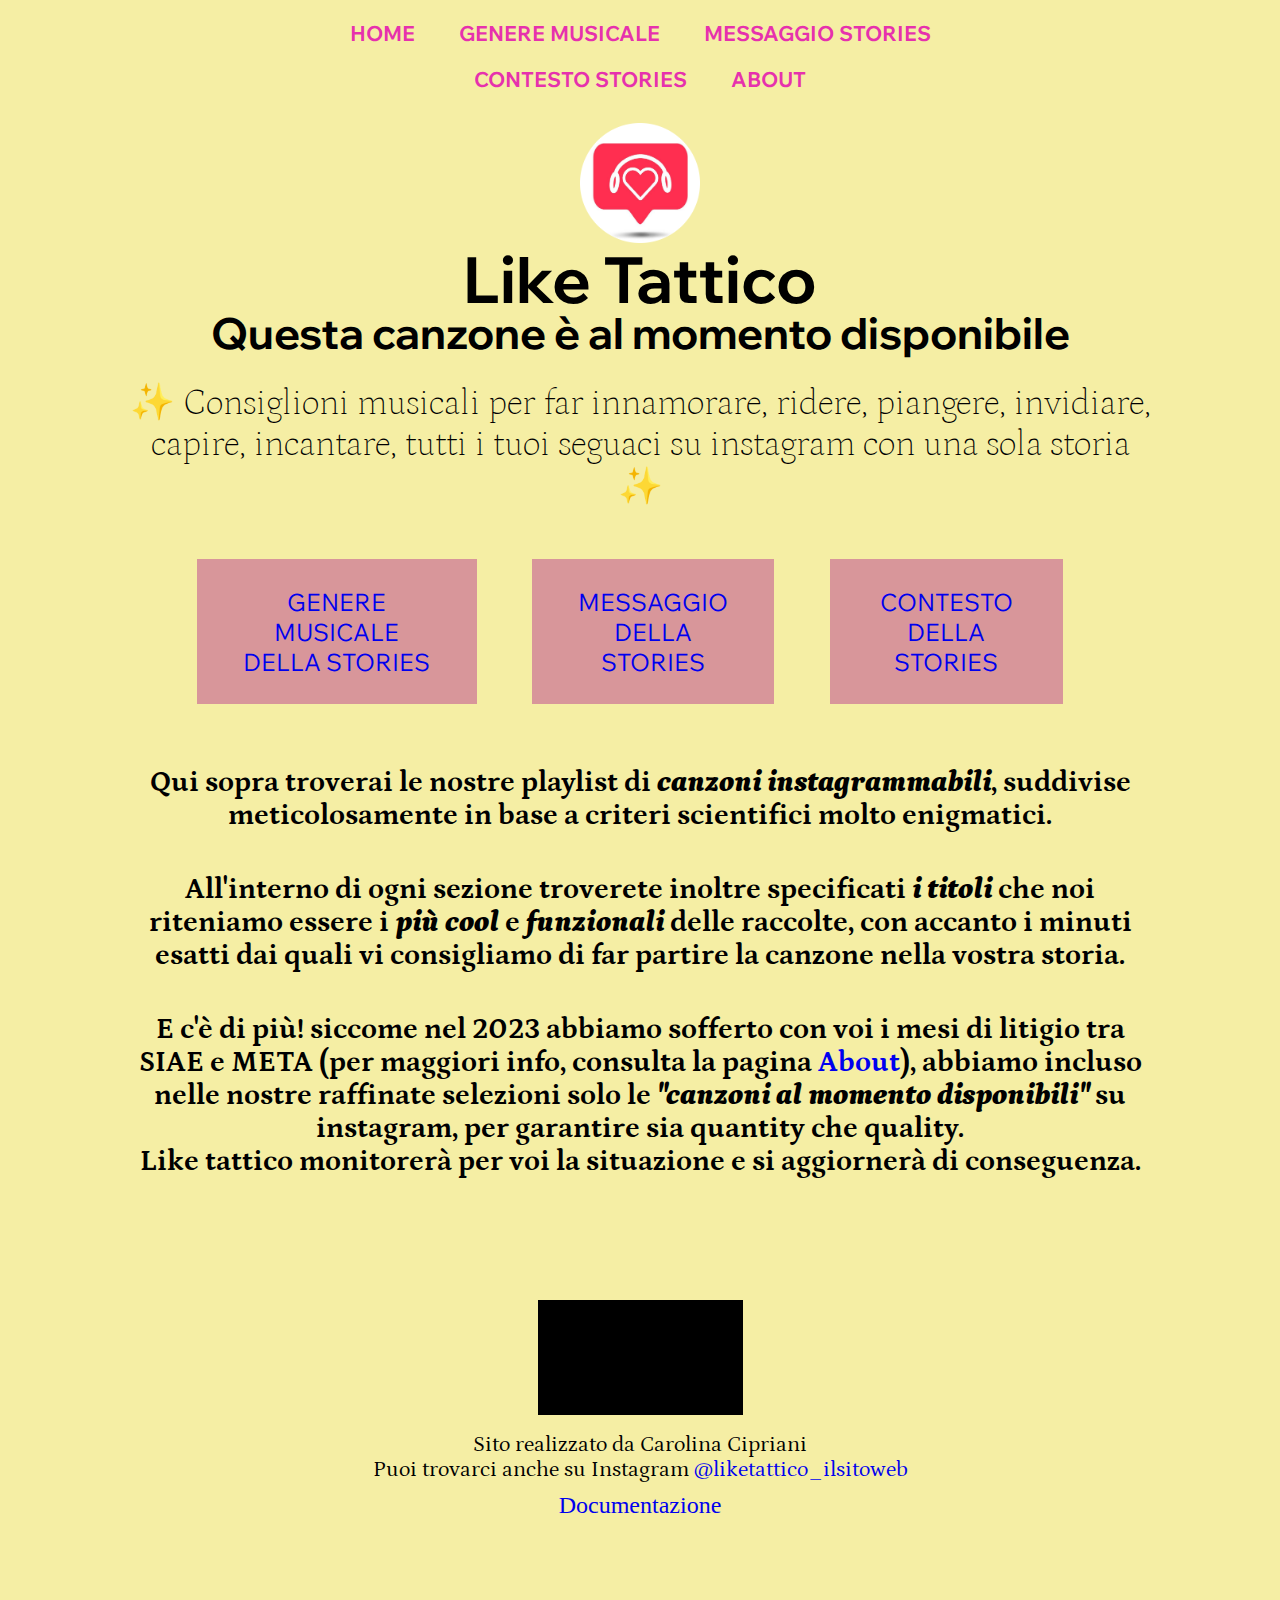
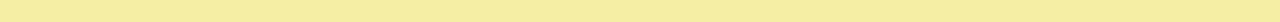
<file: index.html>
<!DOCTYPE html>
<html lang="it">
<head>
    <title>LikeTattico</title>
    <link rel="stylesheet" href="css/style.css">
    <meta charset="utf-8">
    <link rel="preconnect" href="https://fonts.googleapis.com">
    <link rel="preconnect" href="https://fonts.gstatic.com" crossorigin>
    <link href="https://fonts.googleapis.com/css2?family=Wix+Madefor+Display:wght@500&display=swap" rel="stylesheet">
    <link rel="preconnect" href="https://fonts.googleapis.com">
    <link rel="preconnect" href="https://fonts.gstatic.com" crossorigin>
    <link href="https://fonts.googleapis.com/css2?family=Wix+Madefor+Text&display=swap" rel="stylesheet">
    <link rel="preconnect" href="https://fonts.googleapis.com">
    <link rel="preconnect" href="https://fonts.gstatic.com" crossorigin>
    <link href="https://fonts.googleapis.com/css2?family=Petrona:wght@500&display=swap" rel="stylesheet">
    <link rel="preconnect" href="https://fonts.googleapis.com">
    <link rel="preconnect" href="https://fonts.gstatic.com" crossorigin>
    <link href="https://fonts.googleapis.com/css2?family=Petrona:ital,wght@1,500&display=swap" rel="stylesheet">
    <link rel="preconnect" href="https://fonts.googleapis.com">
    <link rel="preconnect" href="https://fonts.gstatic.com" crossorigin>
    <link href="https://fonts.googleapis.com/css2?family=Petrona:ital,wght@1,500&display=swap" rel="stylesheet">
    <link rel="preconnect" href="https://fonts.googleapis.com">
<link rel="preconnect" href="https://fonts.gstatic.com" crossorigin>
<link href="https://fonts.googleapis.com/css2?family=Petrona:wght@500&display=swap" rel="stylesheet">
<link rel="shortcut icon" href="immagini/logo.png" />
<!-- Google tag (gtag.js) -->
<script async src="https://www.googletagmanager.com/gtag/js?id=G-TRPBD86CYB"></script>
<script>
  window.dataLayer = window.dataLayer || [];
  function gtag(){dataLayer.push(arguments);}
  gtag('js', new Date());

  gtag('config', 'G-TRPBD86CYB');
</script>
</head>
<body>
        <nav>
            <ul>
                <li><a href="index.html">HOME</a></li>
                <li><a href="genere.html">GENERE MUSICALE</a></li>
                <li><a href="messaggio.html">MESSAGGIO STORIES</a></li>
                <li><a href="contesto.html">CONTESTO STORIES</a></li>
                <li><a href="about.html">ABOUT</a></li>
            </ul> 
        </nav>
    
    <main>


        
    <header>
        <section>
            <img class="logo" src="immagini/logo.png"/>
        </section>
        <h1>Like Tattico</h1>
    </header>
    <section>
        <h2> Questa canzone è al momento disponibile</h2>
    </section>
    <section class="img-home1">
    </section>
</div>
    </main><html>


    
    <section id="home">
       
        <h3> &#10024 Consiglioni musicali per far innamorare, ridere, piangere, invidiare, capire,
            incantare, tutti i tuoi seguaci su instagram con una sola storia &#10024
            </h3>

            <div class="grid grid-container categorie">
                <a class= "categorie" href="genere.html"style=”text-decoration none”>GENERE MUSICALE DELLA STORIES</a>
                <a class= "categorie" href="messaggio.html"style=”text-decoration none”>MESSAGGIO DELLA STORIES</a>
                <a class= "categorie" href="contesto.html"style=”text-decoration none”>CONTESTO DELLA STORIES</a>
            </div>

        <h5> Qui sopra troverai le nostre playlist di
            <i><b>canzoni instagrammabili</i></b>, suddivise meticolosamente in base a criteri scientifici molto enigmatici. <br> </h5>
          <h5> All'interno di ogni sezione troverete inoltre specificati  <i><b>i titoli</i></b> che noi riteniamo essere i <i><b>più cool</i></b> e <i><b>funzionali</i></b> delle raccolte, con accanto i minuti esatti dai quali vi consigliamo di far partire la canzone nella vostra storia.
          </h5>
        <h5>
            E c'è di più! siccome nel 2023 abbiamo sofferto con voi i mesi di litigio tra SIAE e META (per maggiori info, consulta la pagina <a href="about.html">About</a>), abbiamo incluso nelle nostre raffinate selezioni solo le <b><i>"canzoni al momento disponibili"</i></b> su instagram, per garantire sia quantity che quality. <br>
            Like tattico monitorerà per voi la situazione e si aggiornerà di conseguenza.
        </h5>
         
    </section>

    
    <footer>
        <video autoplay loop muted>
            <source src="immagini/video.mp4" type="video/mp4">
        </video>
        
        <p>Sito realizzato da Carolina Cipriani <br>
        Puoi trovarci anche su Instagram  <a href="https://instagram.com/liketattico_ilsitoweb?igshid=OGQ5ZDc2ODk2ZA==">@liketattico_ilsitoweb</a>  
        </p> 

        <a  href="documentazione.html">Documentazione</a>
    </footer>
</body>
</html>
</file>
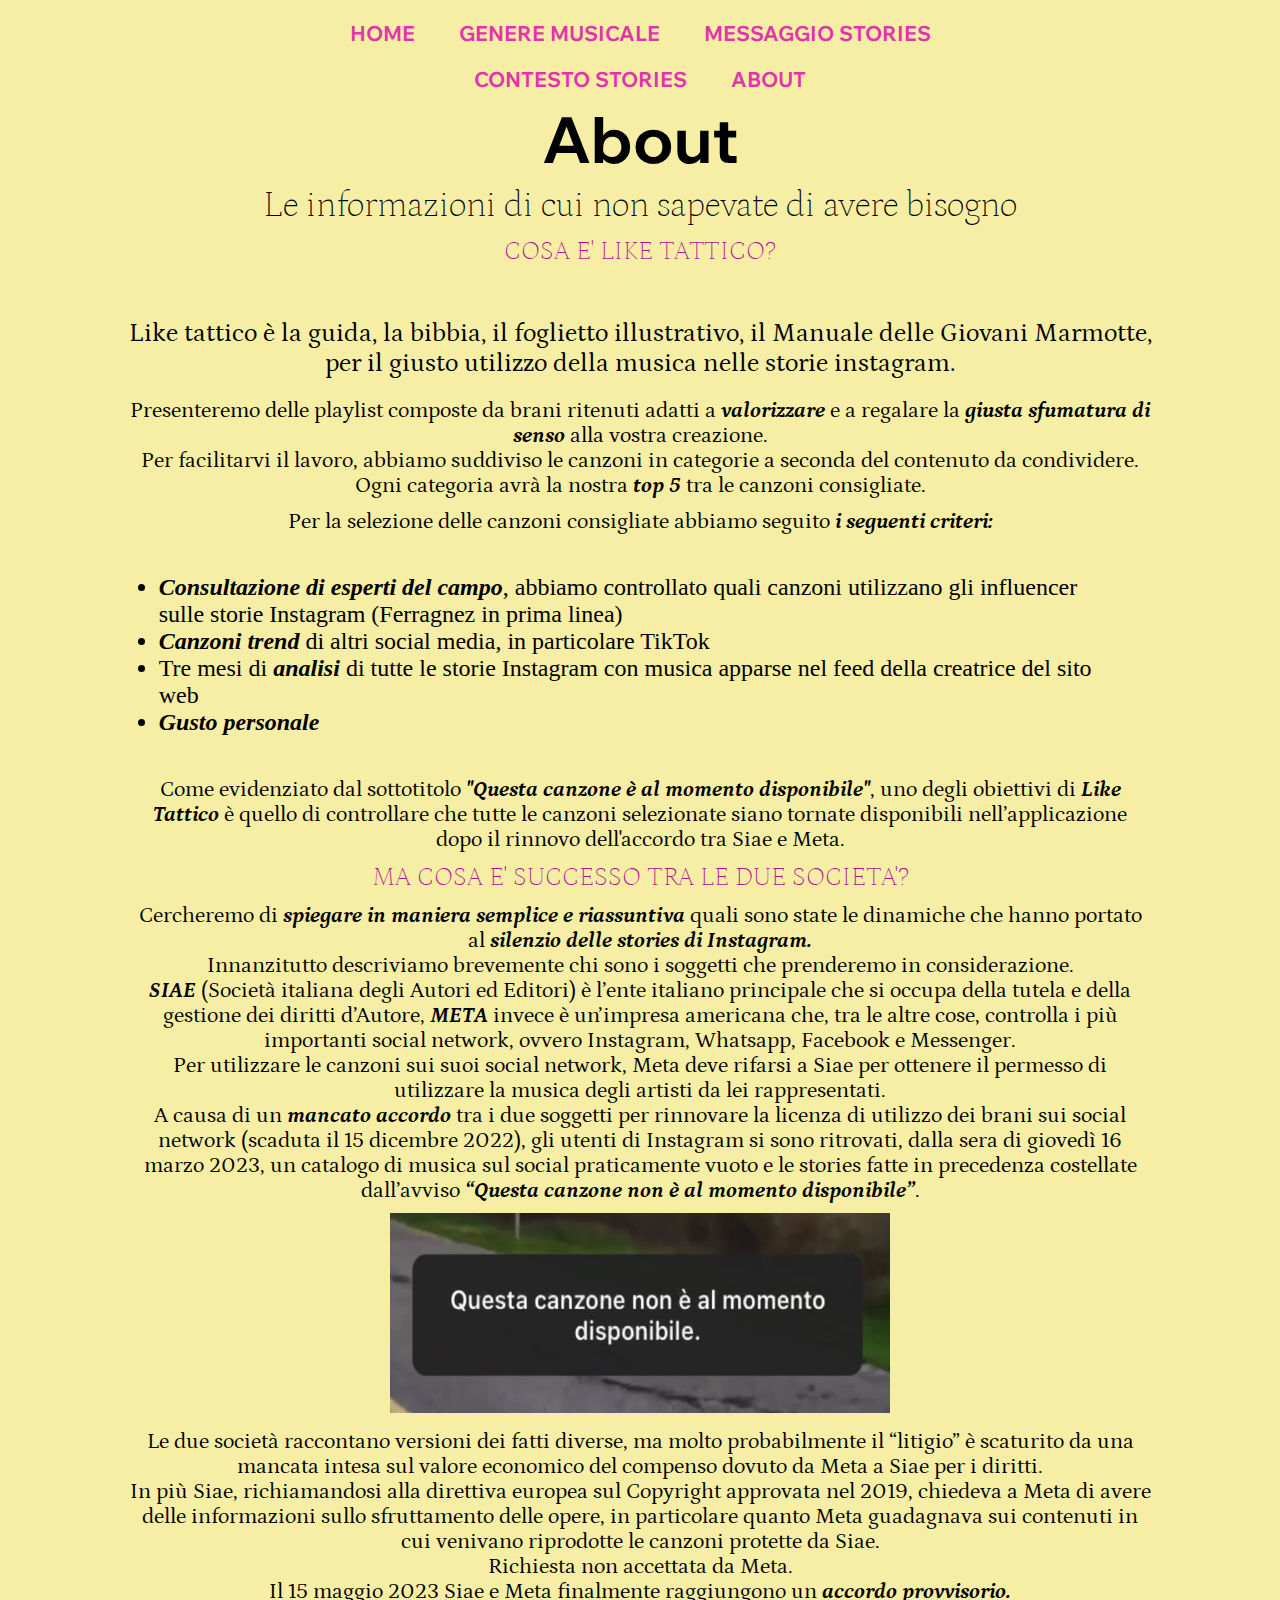
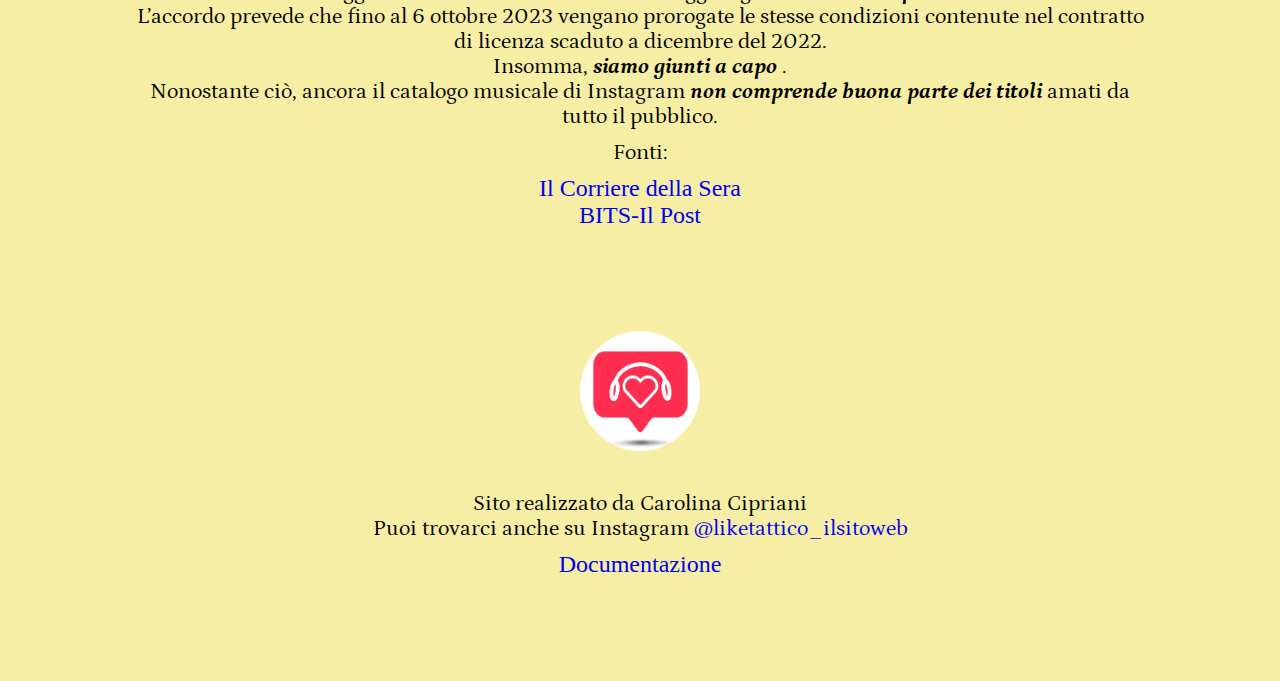
<file: about.html>
<!DOCTYPE html>
<html>
<head>
    <title>LikeTattico</title>
    <link rel="stylesheet" href="css/style.css">
    <meta charset="utf-8">
    <link rel="preconnect" href="https://fonts.googleapis.com">
    <link rel="preconnect" href="https://fonts.gstatic.com" crossorigin>
    <link href="https://fonts.googleapis.com/css2?family=Wix+Madefor+Display:wght@500&display=swap" rel="stylesheet">
    <link rel="preconnect" href="https://fonts.googleapis.com">
    <link rel="preconnect" href="https://fonts.gstatic.com" crossorigin>
    <link href="https://fonts.googleapis.com/css2?family=Wix+Madefor+Text&display=swap" rel="stylesheet">
    <link rel="preconnect" href="https://fonts.googleapis.com">
    <link rel="preconnect" href="https://fonts.gstatic.com" crossorigin>
    <link href="https://fonts.googleapis.com/css2?family=Petrona:wght@500&display=swap" rel="stylesheet">
    <link rel="preconnect" href="https://fonts.googleapis.com">
<link rel="preconnect" href="https://fonts.gstatic.com" crossorigin>
<link href="https://fonts.googleapis.com/css2?family=Petrona:wght@500&display=swap" rel="stylesheet">
<link rel="shortcut icon" href="immagini/logo.png" />
<!-- Google tag (gtag.js) -->
<script async src="https://www.googletagmanager.com/gtag/js?id=G-TRPBD86CYB"></script>
<script>
  window.dataLayer = window.dataLayer || [];
  function gtag(){dataLayer.push(arguments);}
  gtag('js', new Date());

  gtag('config', 'G-TRPBD86CYB');
</script>
</head>
<body>
    <nav>
        <div class="grid-alta">
        <ul>
            <li><a href="index.html">HOME</a></li>
            <li><a href="genere.html">GENERE MUSICALE</a></li>
            <li><a href="messaggio.html">MESSAGGIO STORIES</a></li>
            <li><a href="contesto.html">CONTESTO STORIES</a></li>
            <li><a href="about.html">ABOUT</a></li>
        </ul>
    </nav>
    <header>
        <h1>About</h1>
    </header>
    
    

    <section id="home">
        
        <h3>Le informazioni di cui non sapevate di avere bisogno
            </h3>
</section>
      
<section>
<h7> COSA E' LIKE TATTICO?</h7>
<h6> <b>Like tattico è la guida, la bibbia, il foglietto illustrativo, il Manuale delle Giovani Marmotte, per il giusto utilizzo della musica nelle storie instagram.</b>
</h6>
</section>

<section>
<p> Presenteremo delle playlist composte da brani ritenuti adatti a <i><b>valorizzare</b></i> e a regalare la <i><b>giusta sfumatura di senso</b></i> alla vostra creazione. <br>
    Per facilitarvi il lavoro, abbiamo suddiviso le canzoni in categorie a seconda del contenuto da condividere. <br>
    Ogni categoria avrà la nostra <i><b>top 5 </b> </i>tra le canzoni consigliate. <br>
    </p>

    <p> 
        Per la selezione delle canzoni consigliate abbiamo seguito <i><b>i seguenti criteri:</b></i> <br>
        <ul id="lista" >
    <li><i><b>Consultazione di esperti del campo</b></i>, abbiamo controllato quali canzoni utilizzano gli influencer sulle storie Instagram (Ferragnez in prima linea) <br></li>
    <li><i><b>Canzoni trend</b></i> di altri social media, in particolare TikTok<br></li>
    <li>Tre mesi di <b><i>analisi</b></i> di tutte le storie Instagram con musica apparse nel feed della creatrice del sito web <br></li>
    <li><b><i>Gusto personale</i></b> <br></li>
    </ul>
    </p>

        <p>Come evidenziato dal sottotitolo <i><b>"Questa canzone è al momento disponibile"</i></b>, uno degli obiettivi di <i><b>Like Tattico</b></i> è quello di controllare che tutte le canzoni selezionate siano tornate disponibili nell’applicazione dopo il rinnovo dell'accordo tra Siae e Meta. <br></p>
           <h7> MA COSA E' SUCCESSO TRA LE DUE SOCIETA'?</h7>
           <p> Cercheremo di <i><b>spiegare in maniera semplice e riassuntiva</i></b> quali sono state le dinamiche che hanno portato al <i><b>silenzio delle stories di Instagram.</i></b> <br>
            
            Innanzitutto descriviamo brevemente chi sono i soggetti che prenderemo in considerazione. <br>
            <i><b>SIAE</i></b> (Società italiana degli Autori ed Editori) è l’ente italiano principale che si occupa della tutela e della gestione dei diritti d’Autore, <i><b>META</i></b> invece è un’impresa americana che, tra le altre cose, controlla i più importanti social network, ovvero Instagram, Whatsapp, Facebook e Messenger. <br>
            Per utilizzare le canzoni sui suoi social network, Meta deve rifarsi a Siae per ottenere il permesso di utilizzare la musica degli artisti da lei rappresentati. <br>
            
            A causa di un <i><b>mancato accordo</i></b> tra i due soggetti per rinnovare la licenza di utilizzo dei brani sui social network (scaduta il 15 dicembre 2022), gli utenti di Instagram si sono ritrovati, dalla sera di giovedì 16 marzo 2023, un catalogo di musica sul social praticamente vuoto e le stories fatte in precedenza costellate dall’avviso <i><b>“Questa canzone non è al momento disponibile”</i></b>. <br> 
            </p>
        </section>

            <section>
                <img id="nondisponibile" src="immagini/canzonenondisponibile.jpg">
            </section>
            <section>
            <p>
            Le due società raccontano versioni dei fatti diverse, ma molto probabilmente il “litigio” è scaturito da una mancata intesa sul valore economico del compenso dovuto da Meta a Siae per i diritti. <br>
In più Siae, richiamandosi alla direttiva europea sul Copyright approvata nel 2019, chiedeva a Meta di avere delle informazioni sullo sfruttamento delle opere, in particolare quanto Meta guadagnava sui contenuti in cui venivano riprodotte le canzoni protette da Siae. <br>
Richiesta non accettata da Meta. <br>
Il 15 maggio 2023 Siae e Meta finalmente raggiungono un <i><b>accordo provvisorio.</i></b> <br>
L’accordo prevede che fino al 6 ottobre 2023 vengano prorogate le stesse condizioni contenute nel contratto di licenza scaduto a dicembre del 2022. <br>
Insomma, <i><b>siamo giunti a capo </i></b>.<br>
Nonostante ciò, ancora il catalogo musicale di Instagram <i><b>non comprende buona parte dei titoli</i></b> amati da tutto il pubblico. 
        </p>
    </section>  
     <section> 
        <p>
Fonti:
        </p>
        <a href="https://www.corriere.it/tecnologia/23_marzo_17/instagram-canzoni-non-disponibili-siae-e06e496e-b0c0-4ad6-bada-d7f3b7d77xlk.shtml?refresh_ce
        "> Il Corriere della Sera</a> <br>
        <a href="https://www.ilpost.it/2023/05/15/meta-siae-accordo-canzoni-instagram/"> BITS-Il Post</a>
    </section>    
   
    
    <footer>
        <section>
            <img class="logo" src="immagini/logo.png"/>
        </section>
        <p>Sito realizzato da Carolina Cipriani <br>
            Puoi trovarci anche su Instagram  <a href="https://instagram.com/liketattico_ilsitoweb?igshid=OGQ5ZDc2ODk2ZA==">@liketattico_ilsitoweb</a>  
            </p> 
        <a href="documentazione.html">Documentazione</a>
    </footer>
</body>
</html>
</file>
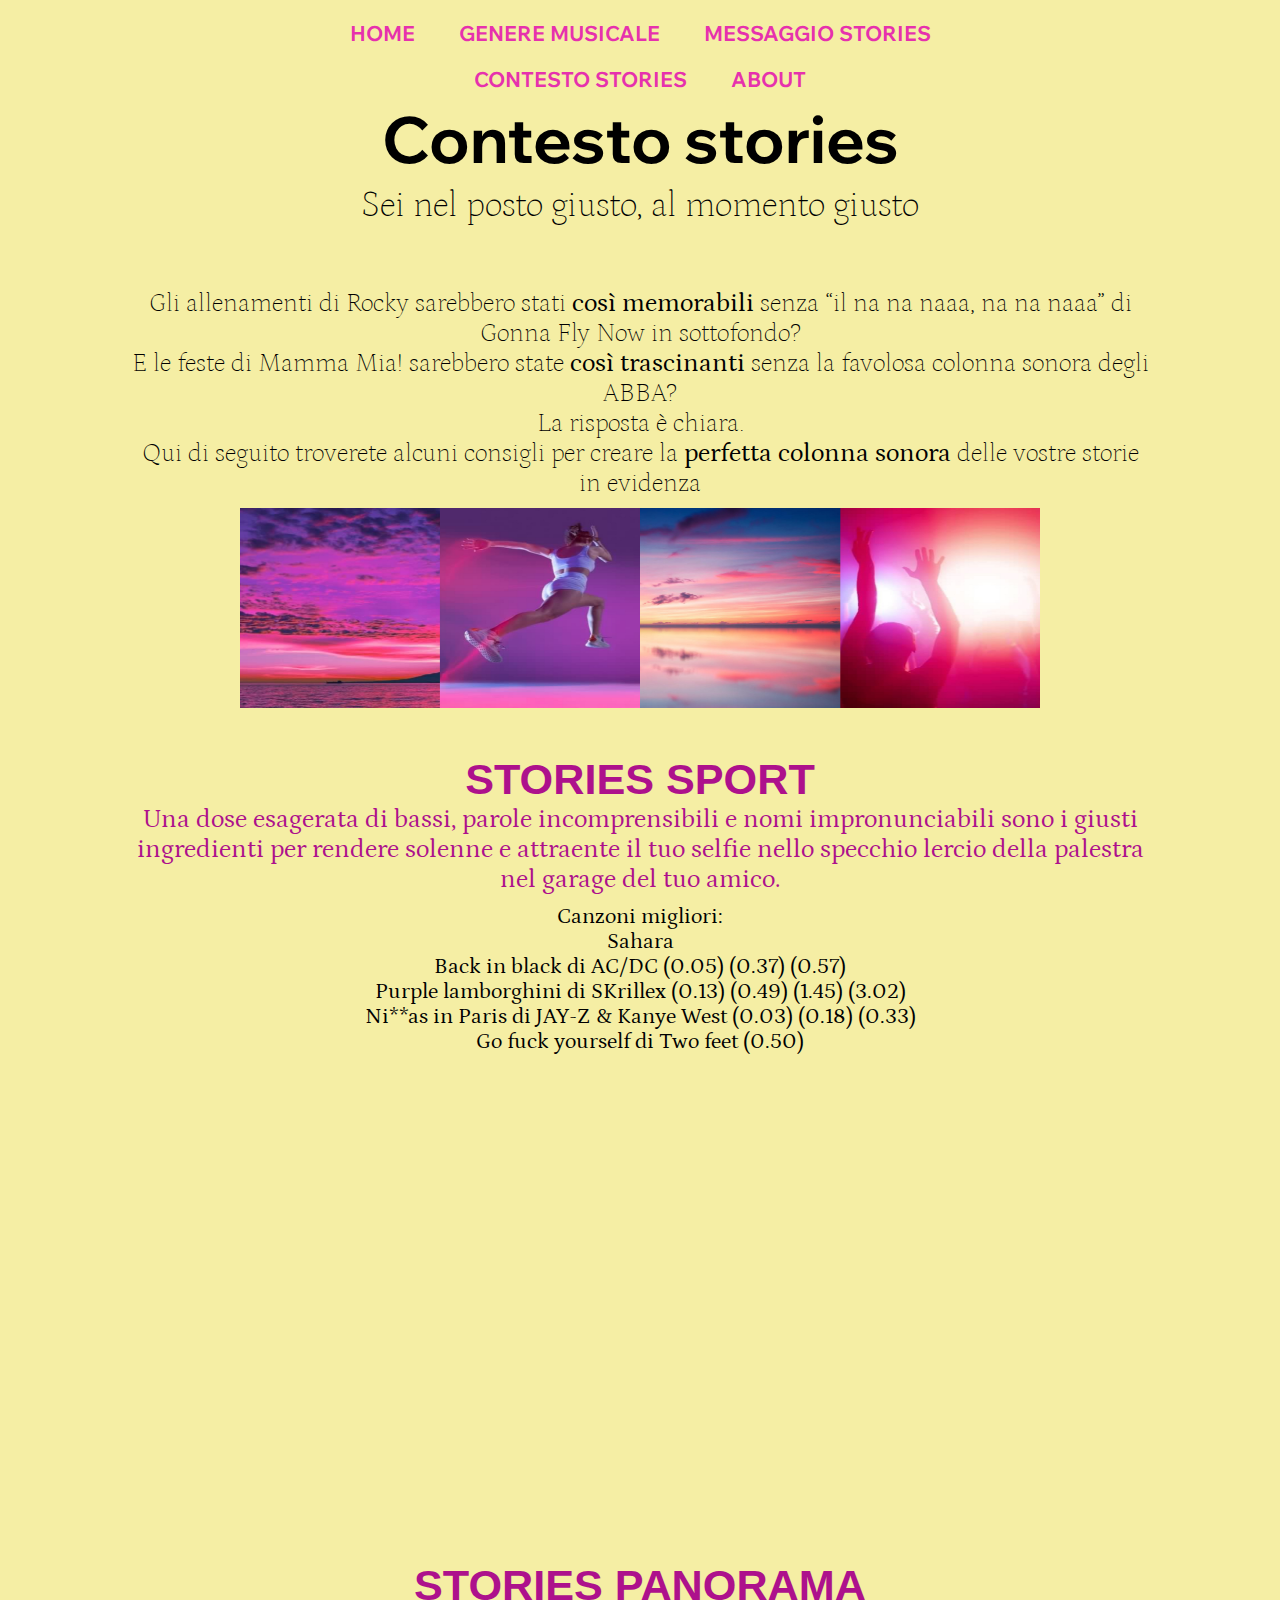
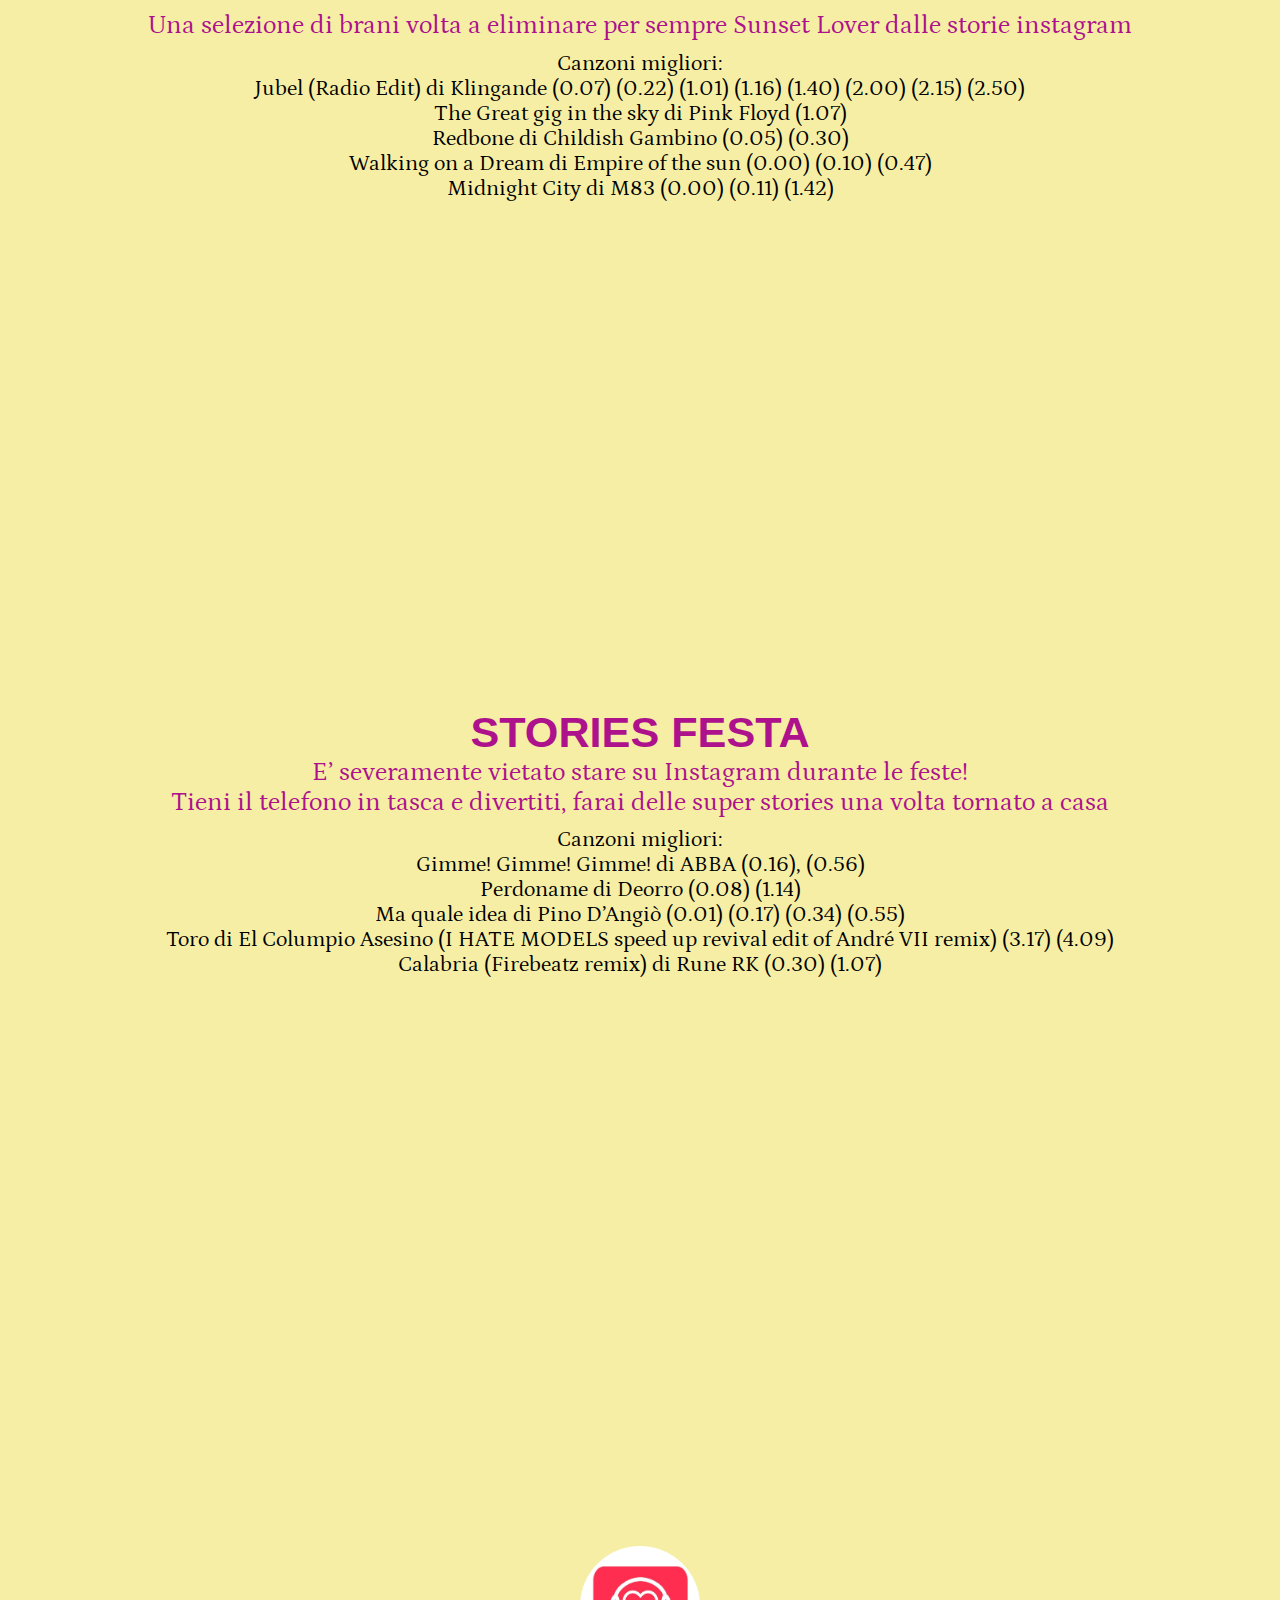
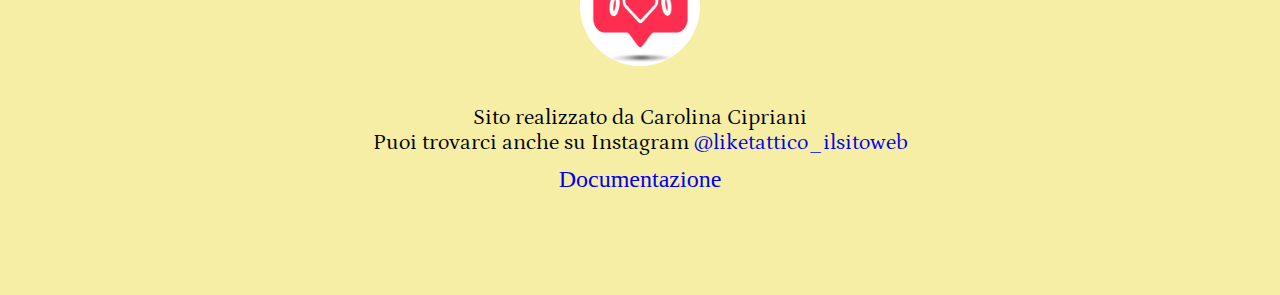
<file: contesto.html>
<!DOCTYPE html>
<html>
<head>
    <title>Contesto della storia instagram</title>
    <link rel="stylesheet" href="css/style.css">
    <meta charset= "utf-8">
    <link rel="preconnect" href="https://fonts.googleapis.com">
    <link rel="preconnect" href="https://fonts.gstatic.com" crossorigin>
    <link href="https://fonts.googleapis.com/css2?family=Wix+Madefor+Display:wght@500&display=swap" rel="stylesheet">
    <link rel="preconnect" href="https://fonts.googleapis.com">
    <link rel="preconnect" href="https://fonts.gstatic.com" crossorigin>
    <link href="https://fonts.googleapis.com/css2?family=Wix+Madefor+Text&display=swap" rel="stylesheet">
    <link rel="preconnect" href="https://fonts.googleapis.com">
    <link rel="preconnect" href="https://fonts.gstatic.com" crossorigin>
    <link href="https://fonts.googleapis.com/css2?family=Petrona:wght@500&display=swap" rel="stylesheet">
    <link rel="preconnect" href="https://fonts.googleapis.com">
    <link rel="preconnect" href="https://fonts.gstatic.com" crossorigin>
    <link href="https://fonts.googleapis.com/css2?family=Petrona:ital,wght@1,500&display=swap" rel="stylesheet">
    <link rel="preconnect" href="https://fonts.googleapis.com">
    <link rel="preconnect" href="https://fonts.gstatic.com" crossorigin>
    <link href="https://fonts.googleapis.com/css2?family=Petrona:wght@500&display=swap" rel="stylesheet">
    <link rel="shortcut icon" href="immagini/logo.png" />
<!-- Google tag (gtag.js) -->
<script async src="https://www.googletagmanager.com/gtag/js?id=G-TRPBD86CYB"></script>
<script>
  window.dataLayer = window.dataLayer || [];
  function gtag(){dataLayer.push(arguments);}
  gtag('js', new Date());

  gtag('config', 'G-TRPBD86CYB');
</script>
</head>
<body>

    
        <nav>
        
            <ul>
                <li><a href="index.html">HOME</a></li>
                <li><a href="genere.html">GENERE MUSICALE</a></li>
                <li><a href="messaggio.html">MESSAGGIO STORIES</a></li>
                <li><a href="contesto.html">CONTESTO STORIES</a></li>
                <li><a href="about.html">ABOUT</a></li>
            </ul>
        </nav>
    

    <header>
        <h1>Contesto stories</h1>
    </header>
    
       
        <main>
        <section>
            <h3>Sei nel posto giusto, al momento giusto</h3>
        <h6>Gli allenamenti di Rocky sarebbero stati <b> così memorabili </b> senza “il na na naaa, na na naaa” di Gonna Fly Now in sottofondo? <br>
            E le feste di Mamma Mia! sarebbero state <b>così trascinanti</b> senza la favolosa colonna sonora degli ABBA? <br>
            La risposta è chiara. <br>
            Qui di seguito troverete alcuni consigli per creare la <b>perfetta colonna sonora</b> delle vostre storie in evidenza <br>
        </h6>
        </section>
    </main>

    <section>
        <img id="immaginecontesto" src="immagini/contestomix.jpg"/>
    </section>

        <section>
            <h4>STORIES SPORT</h4>
            <h8>
                Una dose esagerata di bassi, parole incomprensibili e nomi impronunciabili sono i giusti ingredienti per rendere solenne e attraente il tuo selfie nello specchio lercio della palestra nel garage del tuo amico.
            </h8>
            <p>Canzoni migliori: <br>
                Sahara <br> 
                Back in black di AC/DC (0.05) (0.37) (0.57) <br>
                Purple lamborghini di SKrillex (0.13) (0.49) (1.45) (3.02) <br>
                Ni**as in Paris di JAY-Z & Kanye West (0.03) (0.18) (0.33) <br>
                Go fuck yourself di Two feet (0.50) </p>
                <iframe allow="autoplay *; encrypted-media *;" frameborder="0" height="450" style="width:100%;max-width:660px;overflow:hidden;background:transparent;" sandbox="allow-forms allow-popups allow-same-origin allow-scripts allow-storage-access-by-user-activation allow-top-navigation-by-user-activation" src="https://embed.music.apple.com/it/playlist/storie-x-sport/pl.u-d2b0MoBFbmyvk2"></iframe>
        </section>    

        <section>
            <h4>STORIES PANORAMA</h4>
            <h8>
                Una selezione di brani volta a eliminare per sempre Sunset Lover dalle storie instagram  
            </h8>
            <p>Canzoni migliori: <br>
                Jubel (Radio Edit) di Klingande (0.07) (0.22) (1.01) (1.16) (1.40) (2.00) (2.15) (2.50)<br> 
                The Great gig in the sky di Pink Floyd (1.07) <br>
                Redbone di Childish Gambino (0.05) (0.30) <br>
                Walking on a Dream di Empire of the sun (0.00) (0.10) (0.47) <br>
                Midnight City di M83 (0.00) (0.11) (1.42)</p>
                <iframe allow="autoplay *; encrypted-media *;" frameborder="0" height="450" style="width:100%;max-width:660px;overflow:hidden;background:transparent;" sandbox="allow-forms allow-popups allow-same-origin allow-scripts allow-storage-access-by-user-activation allow-top-navigation-by-user-activation" src="https://embed.music.apple.com/it/playlist/storie-panorami/pl.u-DdANvpeTkxKZ6B"></iframe>
        </section>
              
        <section>
            <h4>STORIES FESTA</h4>
            <h8>
                E’ severamente vietato stare su Instagram durante le feste! <br> Tieni il telefono in tasca e divertiti, farai delle super stories una volta tornato a casa
            </h8>
            <p>Canzoni migliori: <br>
                Gimme! Gimme! Gimme! di ABBA (0.16), (0.56)<br> 
                Perdoname di Deorro (0.08) (1.14) <br>
                Ma quale idea di Pino D’Angiò (0.01) (0.17) (0.34) (0.55)<br>
                Toro di El Columpio Asesino (I HATE MODELS speed up revival edit of André VII remix) (3.17) (4.09) <br>
                Calabria (Firebeatz remix) di Rune RK (0.30) (1.07)</p>
                <iframe allow="autoplay *; encrypted-media *;" frameborder="0" height="450" style="width:100%;max-width:660px;overflow:hidden;background:transparent;" sandbox="allow-forms allow-popups allow-same-origin allow-scripts allow-storage-access-by-user-activation allow-top-navigation-by-user-activation" src="https://embed.music.apple.com/it/playlist/night-fever-picss/pl.u-e98lM2lhMybDl0"></iframe>
        </section>

    <footer >
        <section>
            <img class="logo" src="immagini/logo.png"/>
        </section>
        <p>Sito realizzato da Carolina Cipriani <br>
            Puoi trovarci anche su Instagram  <a href="https://instagram.com/liketattico_ilsitoweb?igshid=OGQ5ZDc2ODk2ZA==">@liketattico_ilsitoweb</a>  
            </p> 
        <a href="documentazione.html">Documentazione</a>
    </footer>
</body>
</html>
</file>
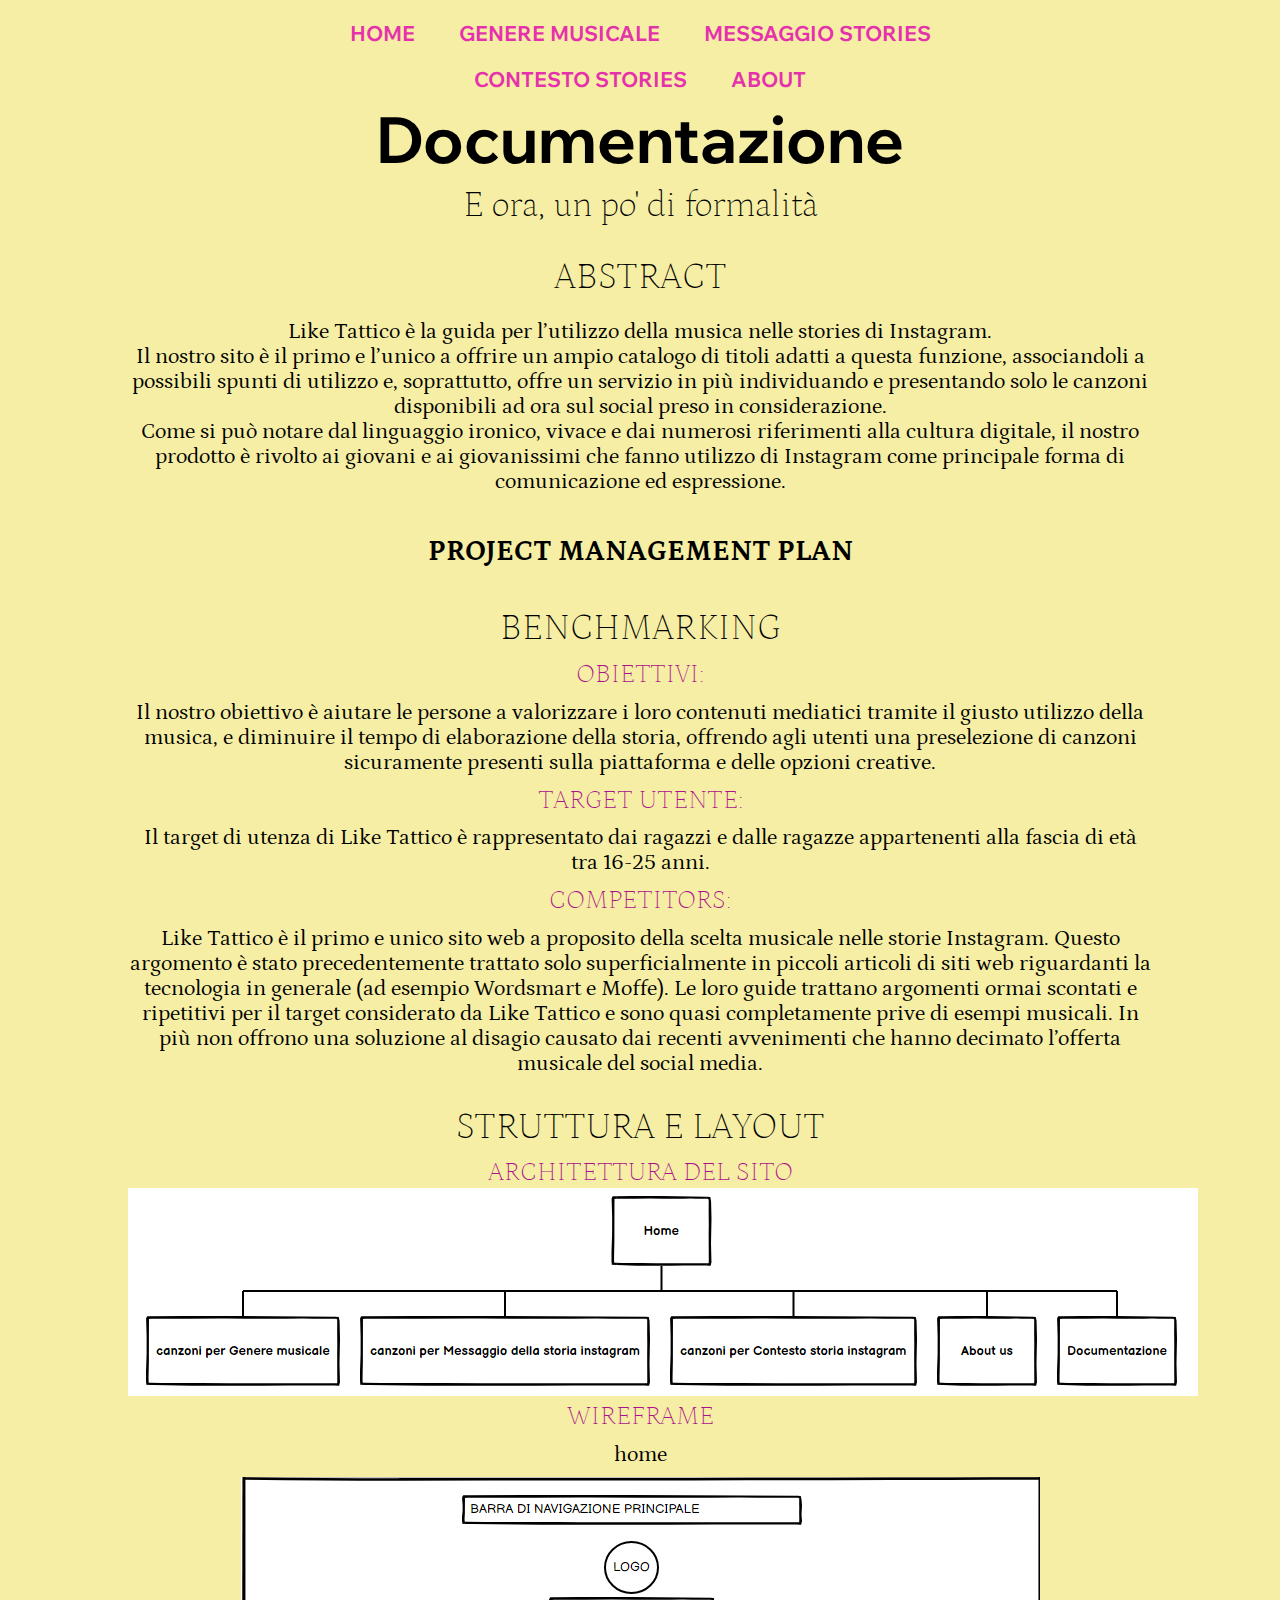
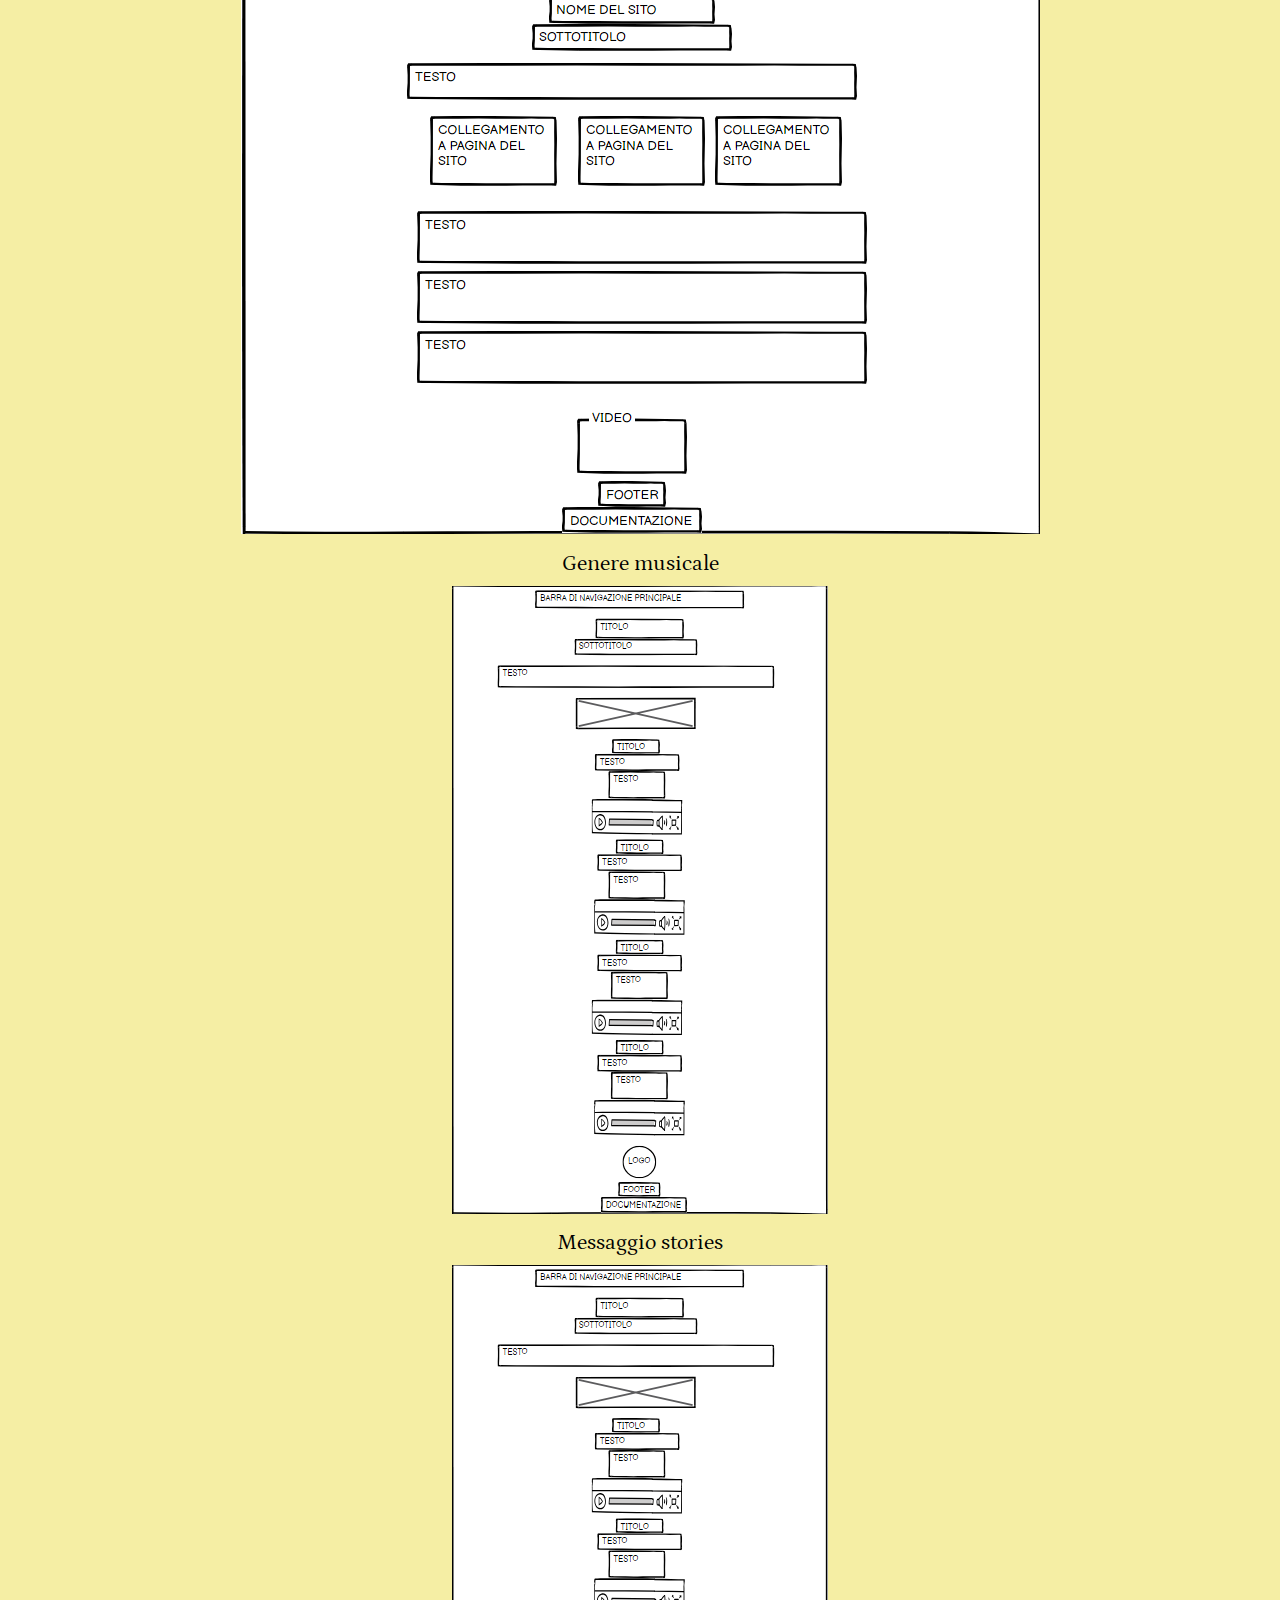
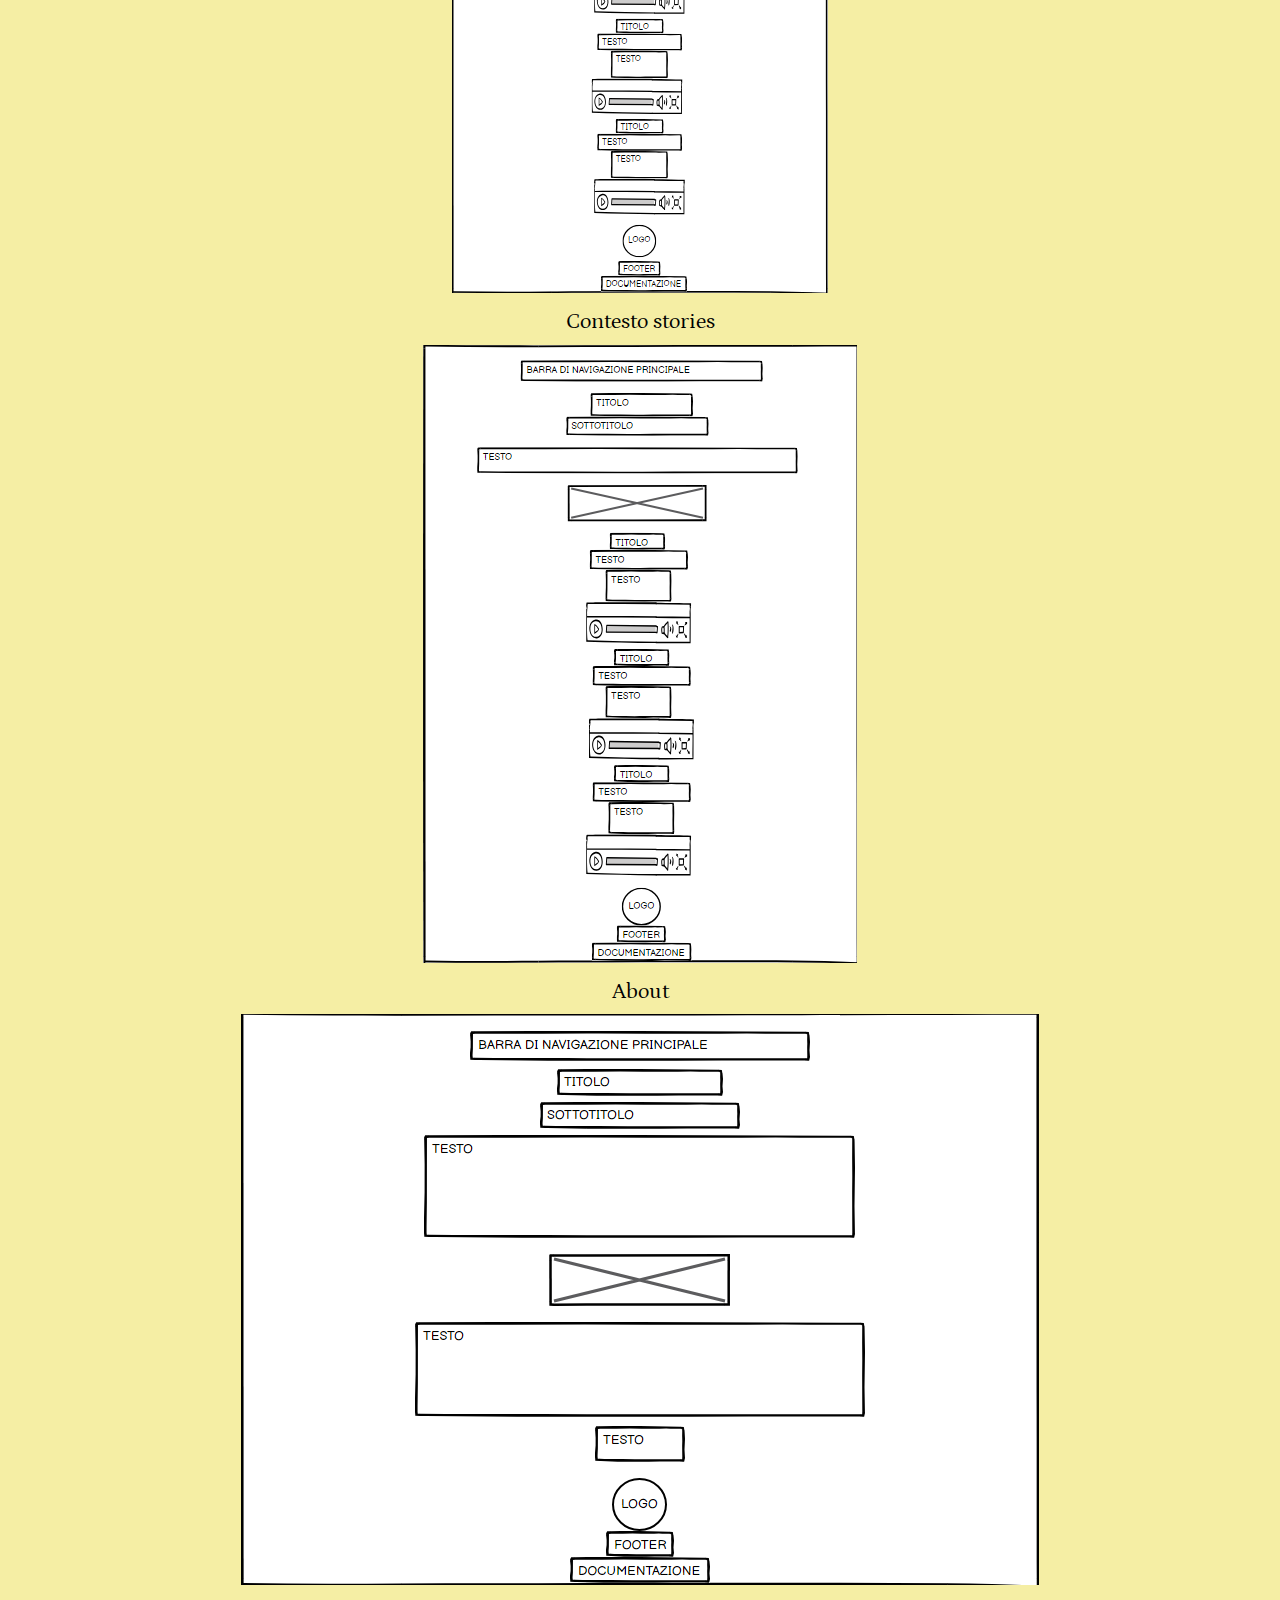
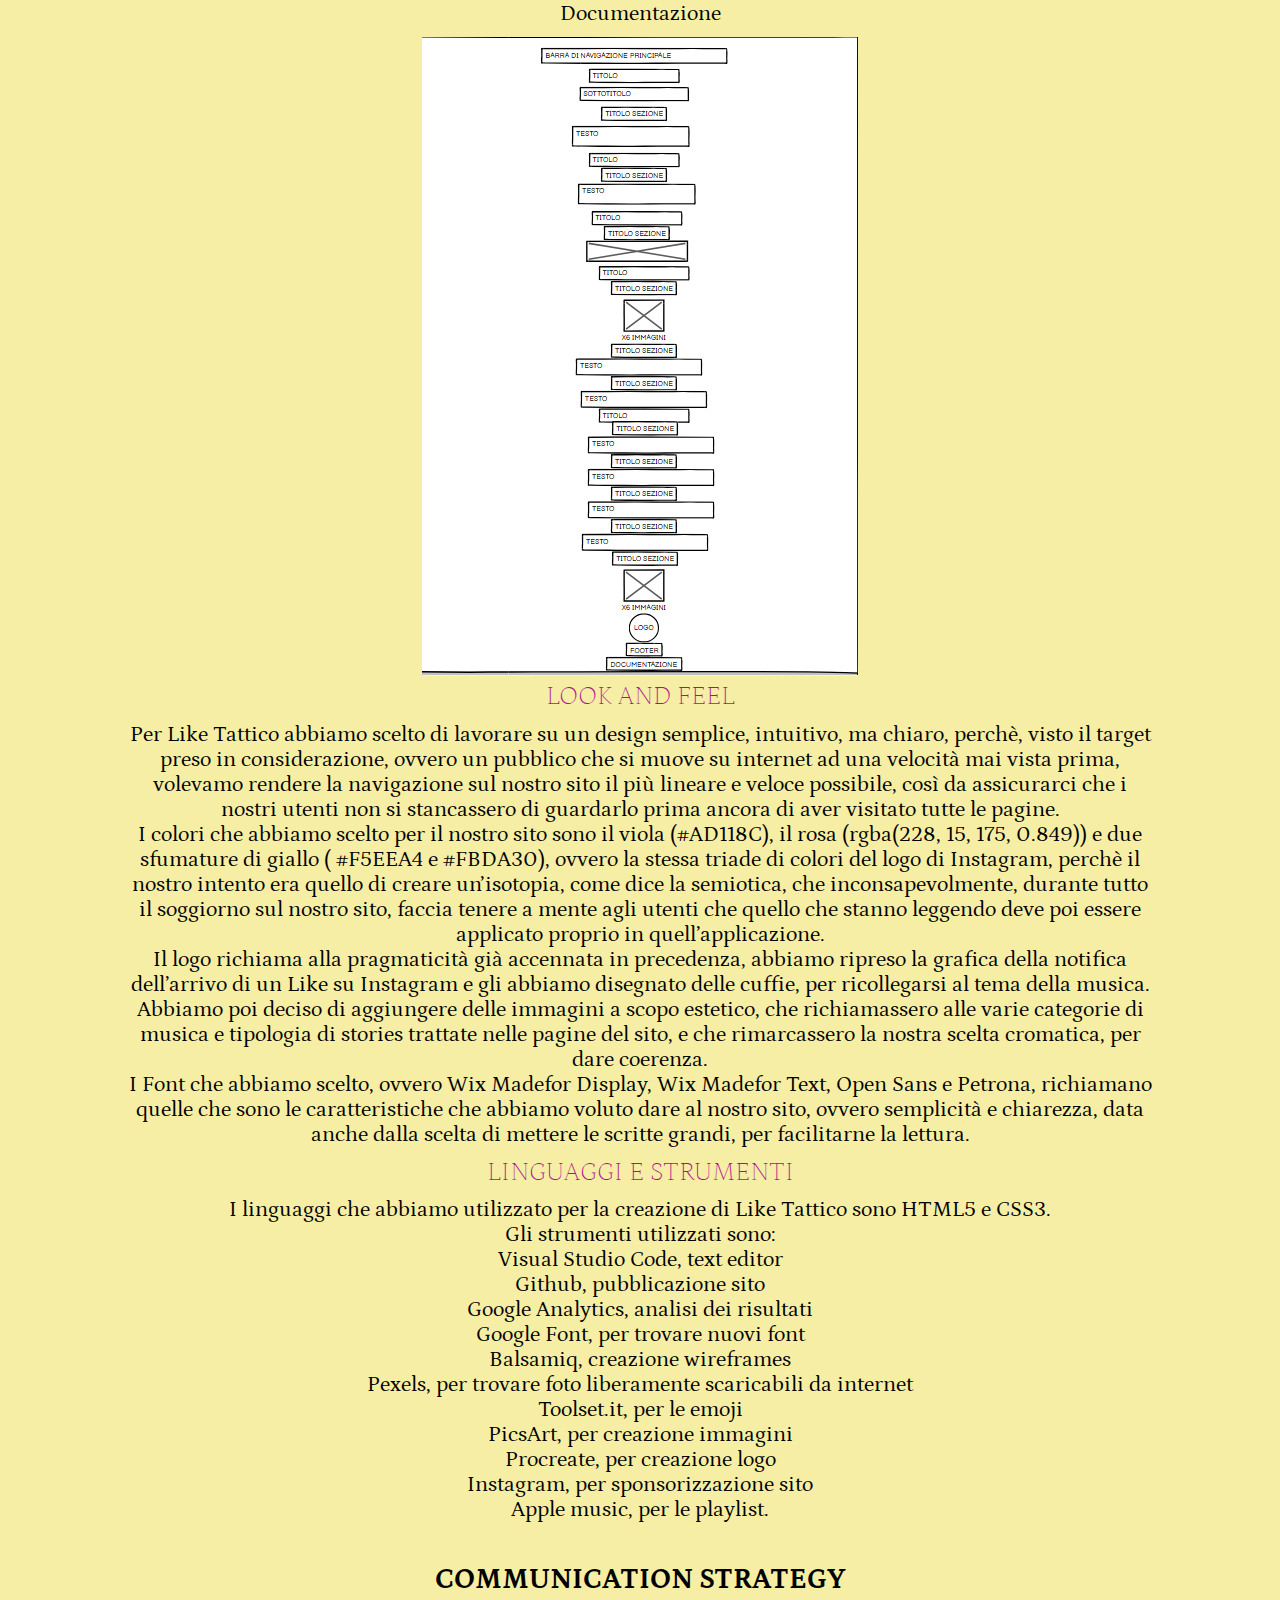
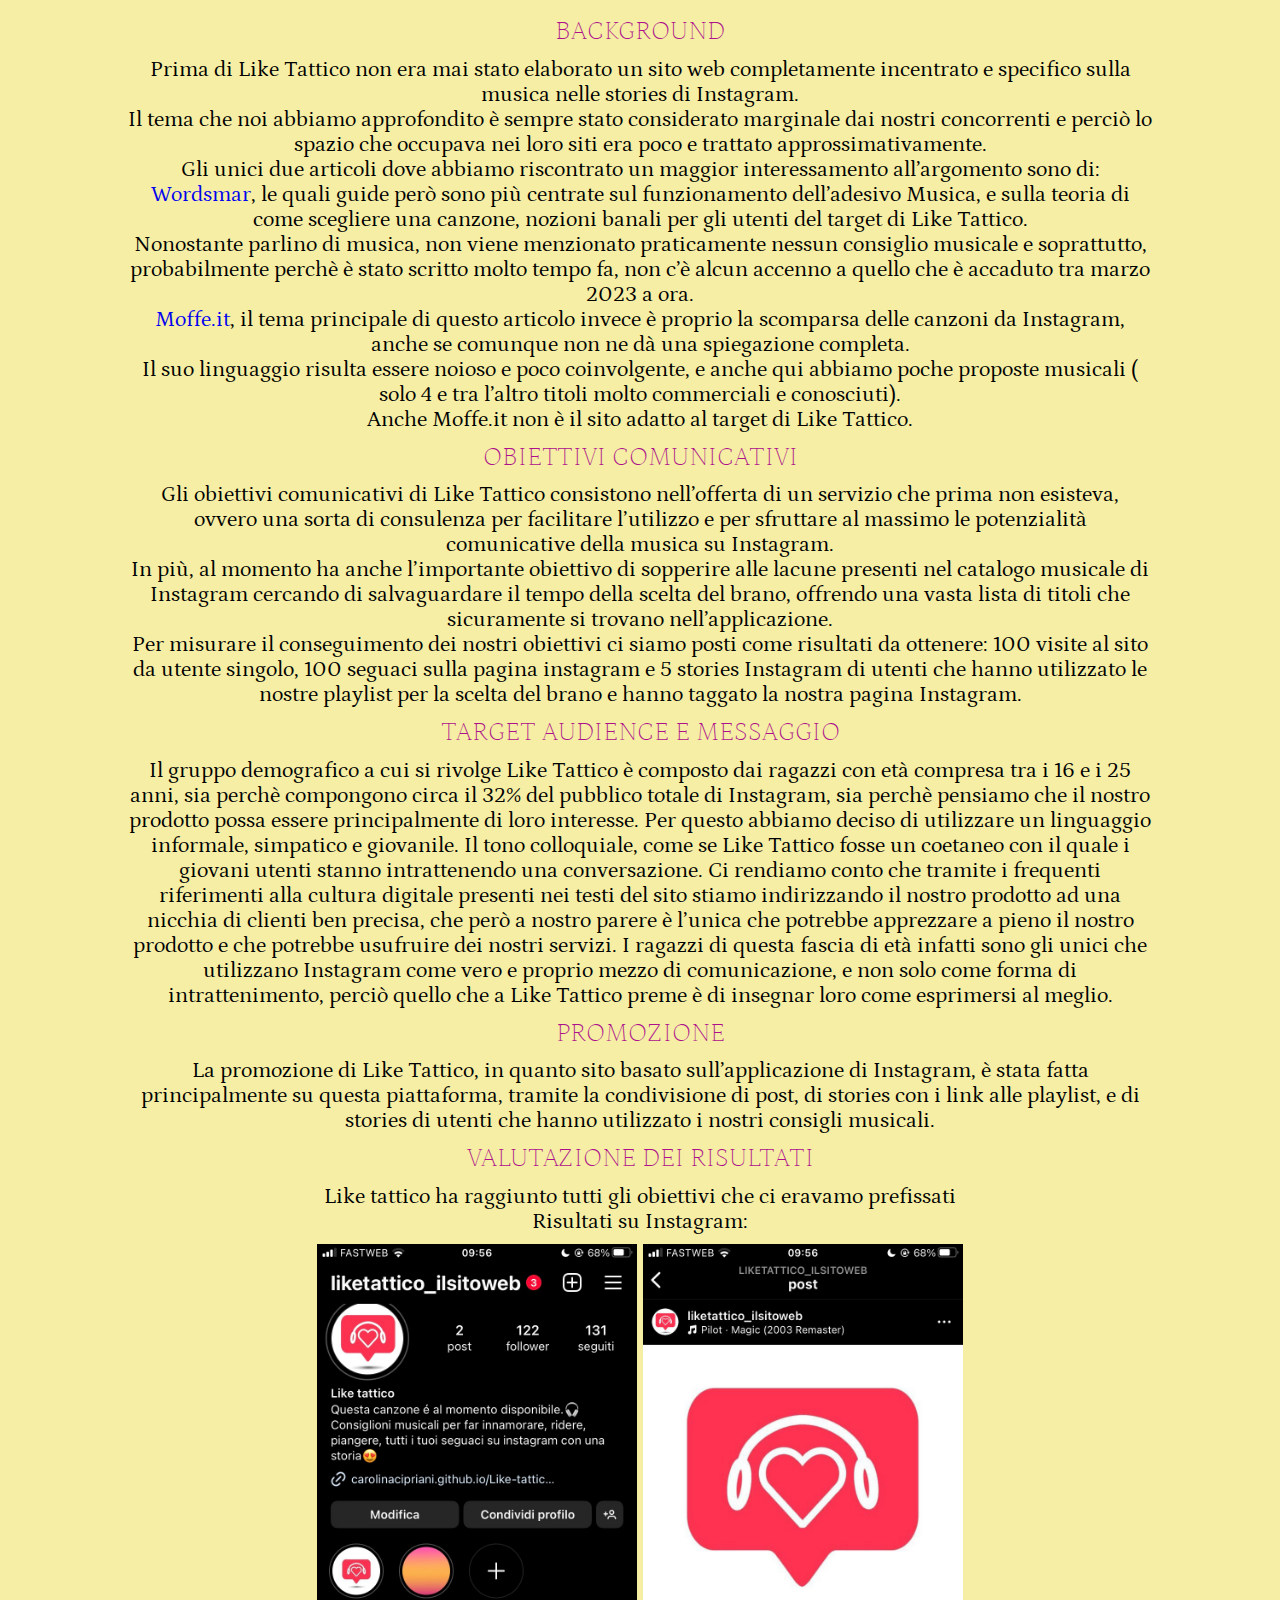
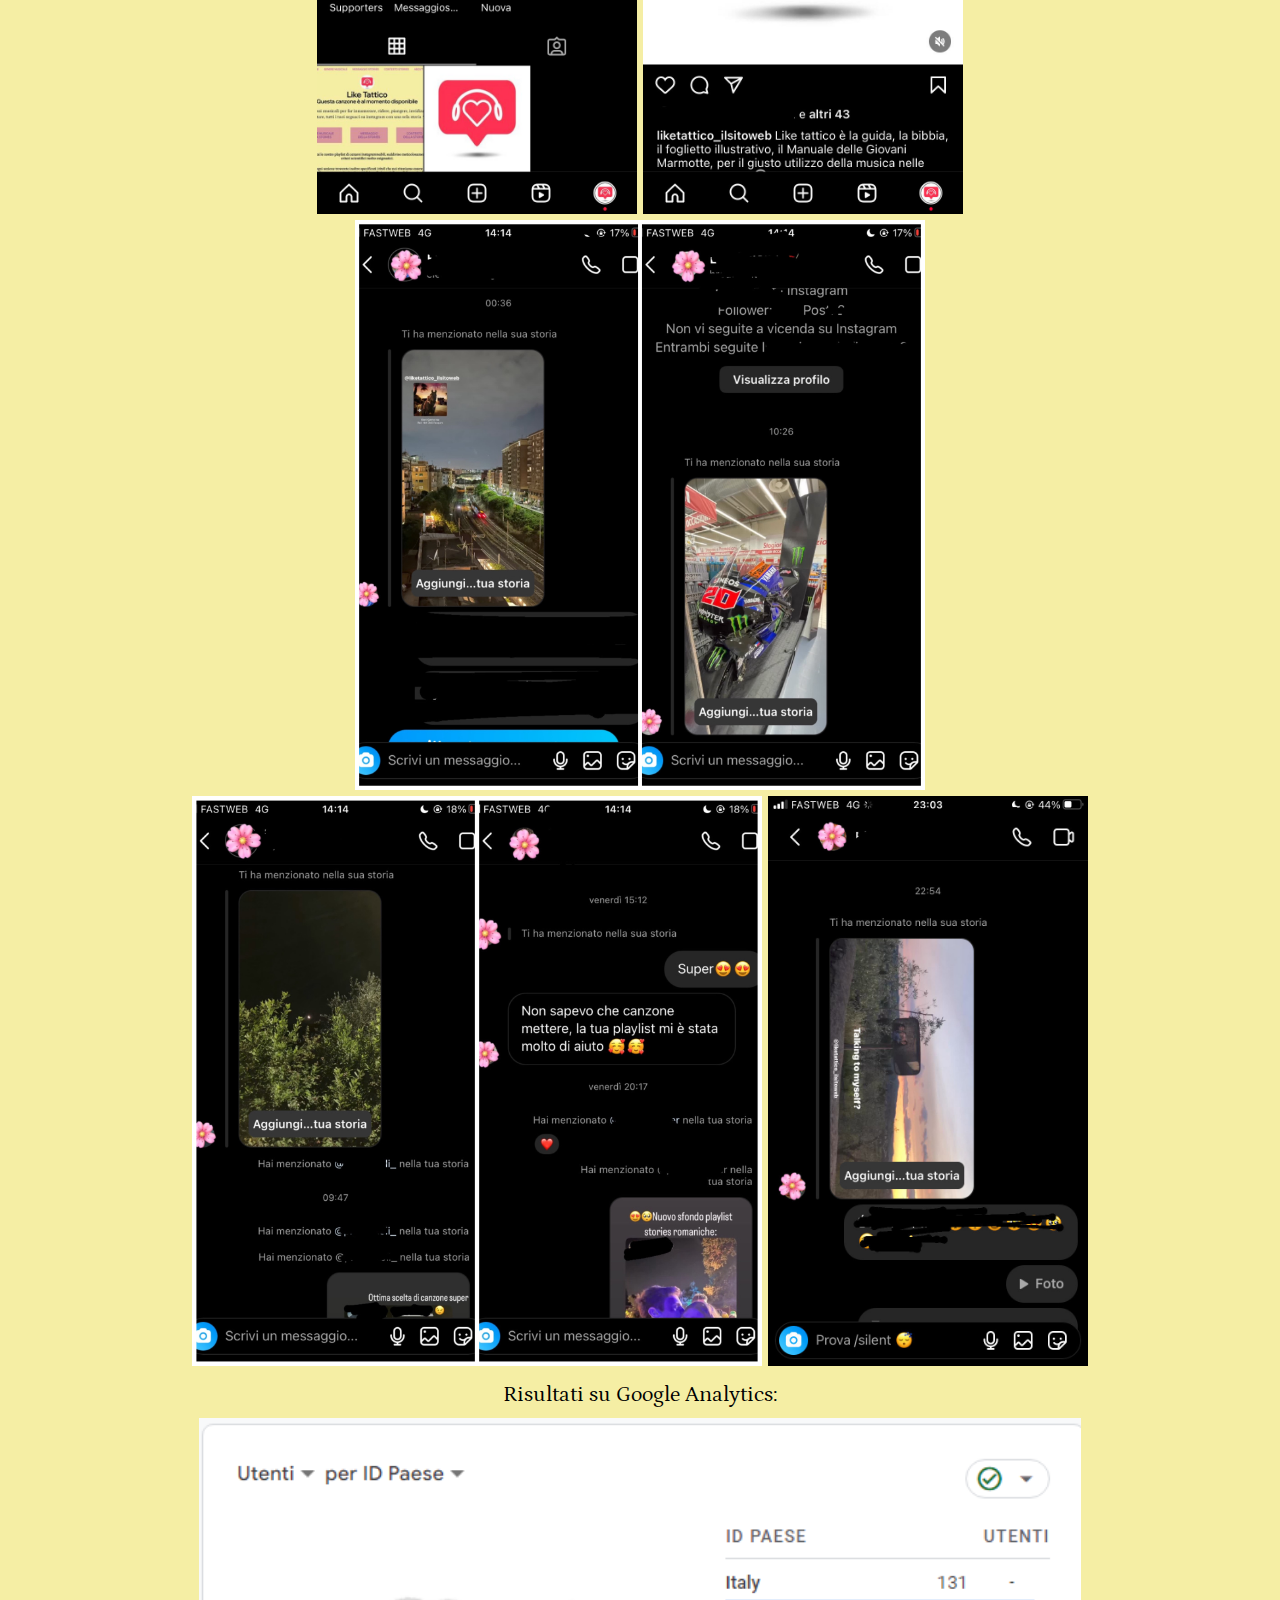
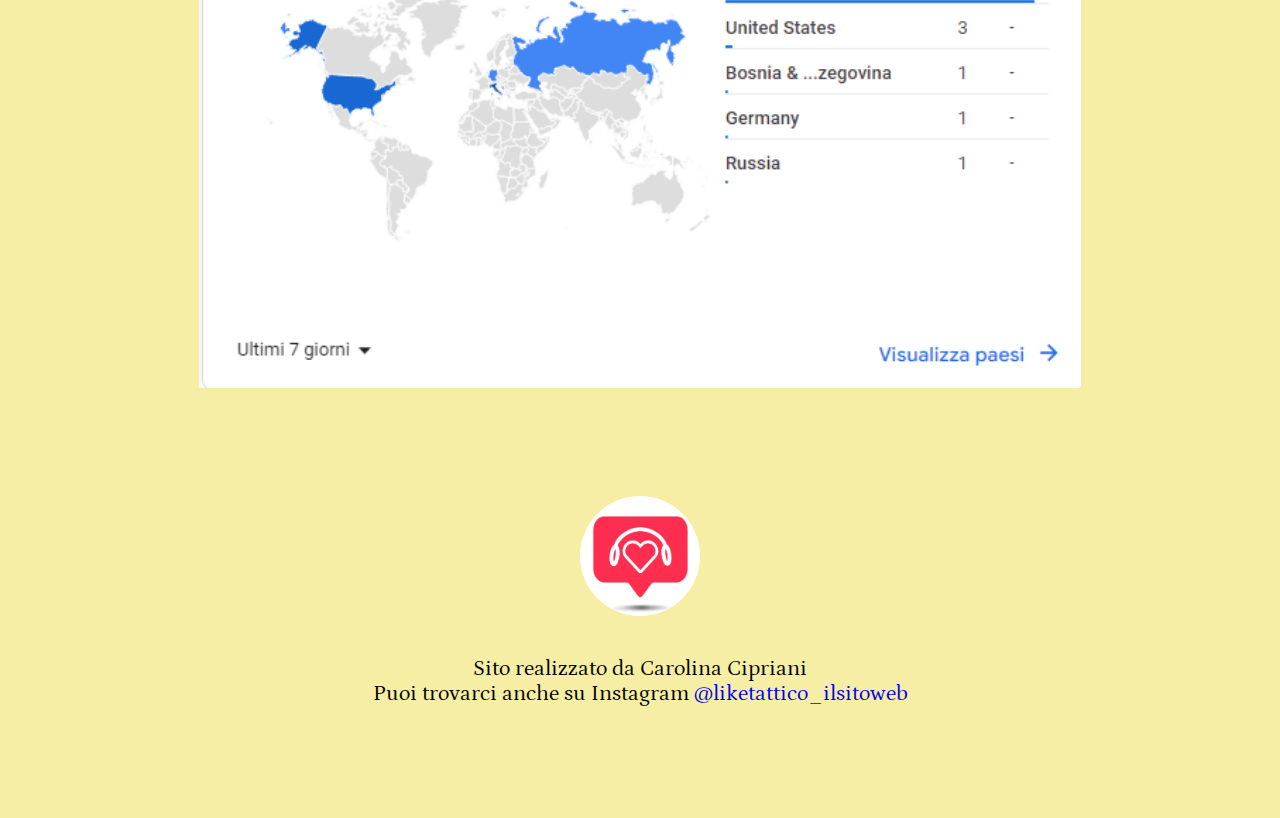
<file: documentazione.html>
<!DOCTYPE html>
<html>
<head>
    <title>Documentazione</title>
    <link rel="stylesheet" href="css/style.css">
    <meta charset="utf-8">
    <link rel="preconnect" href="https://fonts.googleapis.com">
    <link rel="preconnect" href="https://fonts.gstatic.com" crossorigin>
    <link href="https://fonts.googleapis.com/css2?family=Wix+Madefor+Display:wght@500&display=swap" rel="stylesheet">
    <link rel="preconnect" href="https://fonts.googleapis.com">
    <link rel="preconnect" href="https://fonts.gstatic.com" crossorigin>
    <link href="https://fonts.googleapis.com/css2?family=Wix+Madefor+Text&display=swap" rel="stylesheet">
    <link rel="preconnect" href="https://fonts.googleapis.com">
    <link rel="preconnect" href="https://fonts.gstatic.com" crossorigin>
    <link href="https://fonts.googleapis.com/css2?family=Petrona:wght@500&display=swap" rel="stylesheet">
    <link rel="preconnect" href="https://fonts.googleapis.com">
    <link rel="preconnect" href="https://fonts.gstatic.com" crossorigin>
    <link href="https://fonts.googleapis.com/css2?family=Petrona:ital,wght@1,500&display=swap" rel="stylesheet">
    <link rel="preconnect" href="https://fonts.googleapis.com">
    <link rel="preconnect" href="https://fonts.gstatic.com" crossorigin>
    <link href="https://fonts.googleapis.com/css2?family=Petrona:wght@500&display=swap" rel="stylesheet">
    <link rel="shortcut icon" href="immagini/logo.png" />
  <!-- Google tag (gtag.js) -->
<script async src="https://www.googletagmanager.com/gtag/js?id=G-TRPBD86CYB"></script>
<script>
  window.dataLayer = window.dataLayer || [];
  function gtag(){dataLayer.push(arguments);}
  gtag('js', new Date());

  gtag('config', 'G-TRPBD86CYB');
</script>
</head>
<body>
    <nav>
        <ul>
            <li><a href="index.html">HOME</a></li>
            <li><a href="genere.html">GENERE MUSICALE</a></li>
            <li><a href="messaggio.html">MESSAGGIO STORIES</a></li>
            <li><a href="contesto.html">CONTESTO STORIES</a></li>
            <li><a href="about.html">ABOUT</a></li>
        </ul>
    </nav>
    <header>
        <h1>Documentazione</h1>
       
    </header>
   
    <section>
        <h3>E ora, un po' di formalità</h3>
    </section>

    <section>
        <h3>ABSTRACT</h3>
<p>
    Like Tattico è la guida per l’utilizzo della musica nelle stories di Instagram. <br>
    Il nostro sito è il primo e l’unico a offrire un ampio catalogo di titoli adatti a questa funzione, associandoli a possibili spunti di utilizzo e, soprattutto, offre un servizio in più individuando e presentando solo le canzoni disponibili ad ora sul social preso in considerazione. <br>
    Come si può notare dal linguaggio ironico, vivace e dai numerosi riferimenti alla cultura digitale, il nostro prodotto è rivolto ai giovani e ai giovanissimi che fanno utilizzo di Instagram come principale forma di comunicazione ed espressione.    
</p>
    </section>

    <section>
<h5> PROJECT MANAGEMENT PLAN</h5>
<h3>BENCHMARKING</h3>
<h7>OBIETTIVI:</h7>
<P> 
    Il nostro obiettivo è aiutare le persone a valorizzare i loro contenuti mediatici tramite il giusto utilizzo della musica, e diminuire il tempo di elaborazione della storia, offrendo agli utenti una preselezione di canzoni sicuramente presenti sulla piattaforma e delle opzioni creative.
</P>
</section>
<section>
<H7> TARGET UTENTE:</H7>
<p> Il target di utenza di Like Tattico è rappresentato dai ragazzi e dalle ragazze appartenenti alla fascia di età tra 16-25 anni.</p>
    </section>

<section>
<h7> COMPETITORS:</h7>
<P>Like Tattico è il primo e unico sito web a proposito della scelta musicale nelle storie Instagram.
    Questo argomento è stato precedentemente trattato solo superficialmente in piccoli articoli di siti web riguardanti la tecnologia in generale (ad esempio Wordsmart e Moffe).
    Le loro guide trattano argomenti ormai scontati e ripetitivi per il target considerato da Like Tattico e sono quasi completamente prive di esempi musicali.
    In più non offrono una soluzione al disagio causato dai recenti avvenimenti che hanno decimato l’offerta musicale del social media.
     </P>
    </section>   

    <section>
        <h3> STRUTTURA E LAYOUT</h3>
        <h7> ARCHITETTURA DEL SITO</h7>
        <img id="architettura" src="immagini/architettura.png">

    </section>
<section> 
    <h7> WIREFRAME</h7> 
<p> home</p>
<img id="architettura" src="immagini/home.png">
<p> Genere musicale</p>
<img id="architettura" src="immagini/messaggioegenere.png">
<P> Messaggio stories</P>
<img id="architettura" src="immagini/messaggioegenere.png">
<p>Contesto stories</p>
<img id="architettura" src="immagini/contesto.png">
<p>About</p>
<img id="architettura" src="immagini/about.png">
<p>Documentazione</p>
<img id="architettura" src="immagini/documentazione.png">
</section>

<section>
    <h7>LOOK AND FEEL</h7>
    <p> 
        Per Like Tattico abbiamo scelto di lavorare su un design semplice, intuitivo, ma chiaro, perchè, visto il target preso in considerazione, ovvero un pubblico che si muove su internet ad una velocità mai vista prima, volevamo rendere la navigazione sul nostro sito il più lineare e veloce possibile, così da assicurarci che i nostri utenti non si stancassero di guardarlo prima ancora di aver visitato tutte le pagine. <br>
I colori che abbiamo scelto per il nostro sito sono il viola (#AD118C), il rosa (rgba(228, 15, 175, 0.849)) e due sfumature di giallo ( #F5EEA4 e #FBDA30), ovvero la stessa triade di colori del logo di Instagram, perchè il nostro intento era quello di creare un’isotopia, come dice la semiotica, che inconsapevolmente, durante tutto il soggiorno sul nostro sito, faccia tenere a mente agli utenti che quello che stanno leggendo deve poi essere applicato proprio in quell’applicazione. <br>
Il logo richiama alla pragmaticità già accennata in precedenza, abbiamo ripreso la grafica della notifica dell’arrivo di un Like su Instagram e gli abbiamo disegnato delle cuffie, per ricollegarsi al tema della musica. <br>
Abbiamo poi deciso di aggiungere delle immagini a scopo estetico, che richiamassero alle varie categorie di musica e tipologia di stories trattate nelle pagine del sito, e che rimarcassero la nostra scelta cromatica, per dare coerenza. <br>
I Font che abbiamo scelto, ovvero Wix Madefor Display, Wix Madefor Text, Open Sans e Petrona, richiamano quelle che sono le caratteristiche che abbiamo voluto dare al nostro sito, ovvero semplicità e chiarezza, data anche dalla scelta di mettere le scritte grandi, per facilitarne la lettura. <br>
    </p>
</section>
<section>
    <h7>LINGUAGGI E STRUMENTI</h7>
    <p> I linguaggi che abbiamo utilizzato per la creazione di Like Tattico sono HTML5 e CSS3. <br>
        Gli strumenti utilizzati sono: <br>
        Visual Studio Code, text editor <br>
        Github, pubblicazione sito <br>
        Google Analytics, analisi dei risultati <br>
        Google Font, per trovare nuovi font <br>
        Balsamiq, creazione wireframes <br>
        Pexels, per trovare foto liberamente scaricabili da internet<br>
        Toolset.it, per le emoji <br>
        PicsArt, per creazione immagini <br>
        Procreate, per creazione logo <br>
        Instagram, per sponsorizzazione sito <br>
        Apple music, per le playlist.
    </p>
</section>

<section>
    <h5> COMMUNICATION STRATEGY</h5>
<h7> BACKGROUND</h7>
<p> Prima di Like Tattico non era mai stato elaborato un sito web completamente incentrato e specifico sulla musica nelle stories di Instagram. <br>
    Il tema che noi abbiamo approfondito è sempre stato considerato marginale dai nostri concorrenti e perciò lo spazio che occupava nei loro siti era poco e trattato approssimativamente. <br>
    Gli unici due articoli dove abbiamo riscontrato un maggior interessamento all’argomento sono di: <br>
    <a href="https://www.wordsmart.it/canzoni-storie-instagram/">Wordsmar</a>, le quali guide però sono più centrate sul funzionamento dell’adesivo Musica, e sulla teoria di come scegliere una canzone, nozioni banali per gli utenti del target di Like Tattico. <br>
Nonostante parlino di musica, non viene menzionato praticamente nessun consiglio musicale e soprattutto, probabilmente perchè è stato scritto molto tempo fa, non c’è alcun accenno a quello che è accaduto tra marzo 2023 a ora. <br>
<a href="https://moffe.it/instagram/canzoni-belle-per-storie-instagram/">Moffe.it</a>, il tema principale di questo articolo invece è proprio la scomparsa delle canzoni da Instagram, anche se comunque non ne dà una spiegazione completa. <br>
Il suo linguaggio risulta essere noioso e poco coinvolgente, e  anche qui abbiamo poche proposte musicali ( solo 4 e tra l’altro titoli molto commerciali e conosciuti). <br>
Anche Moffe.it non è il sito adatto al target di Like Tattico. <br>
    </p>
</section>

<section>
<h7>OBIETTIVI COMUNICATIVI</h7>
<p>Gli obiettivi comunicativi di Like Tattico consistono nell’offerta di un servizio che prima non esisteva, ovvero una sorta di consulenza per facilitare l’utilizzo e per sfruttare al massimo le potenzialità comunicative della musica su Instagram. <br>
    In più, al momento ha anche l’importante obiettivo di sopperire alle lacune presenti nel catalogo musicale di Instagram cercando di salvaguardare il tempo della scelta del brano, offrendo una vasta lista di titoli che sicuramente si trovano nell’applicazione. <br>
    Per misurare il conseguimento dei nostri obiettivi ci siamo posti come risultati da ottenere: 100 visite al sito da utente singolo, 100 seguaci sulla pagina instagram e 5 stories Instagram di utenti che hanno utilizzato le nostre playlist per la scelta del brano e hanno taggato la nostra pagina Instagram.
     </p>
    </section>

    <section>
        <h7> TARGET AUDIENCE E MESSAGGIO</h7>
        <p>Il gruppo demografico a cui si rivolge Like Tattico è composto dai ragazzi con età compresa tra i 16 e i 25 anni, sia perchè compongono circa il 32% del pubblico totale di Instagram, sia perchè pensiamo che il nostro prodotto possa essere principalmente di loro interesse.
            Per questo abbiamo deciso di utilizzare un linguaggio informale, simpatico e giovanile. Il tono colloquiale, come se Like Tattico fosse un coetaneo con il quale i giovani utenti stanno intrattenendo una conversazione.
            Ci rendiamo conto che tramite i frequenti riferimenti alla cultura digitale presenti nei testi del sito stiamo indirizzando il nostro prodotto ad una nicchia di clienti ben precisa, che però a nostro parere è l’unica che potrebbe apprezzare a pieno il nostro prodotto e che potrebbe usufruire dei nostri servizi.
            I ragazzi di questa fascia di età infatti sono gli unici che utilizzano Instagram come vero e proprio mezzo di comunicazione, e non solo come forma di intrattenimento, perciò quello che a Like Tattico preme è di insegnar loro come esprimersi al meglio.
            
            
             </p>
    </section>

    <section> 
        <h7> PROMOZIONE</h7>
        <p> 
            La promozione di Like Tattico, in quanto sito basato sull’applicazione di Instagram, è stata fatta principalmente su questa piattaforma, tramite la condivisione di post, di stories con i link alle playlist, e di stories di utenti che hanno utilizzato i nostri consigli musicali.
        </p>
    </section>

<section>
<h7> VALUTAZIONE DEI RISULTATI</h7>
<p> Like tattico ha raggiunto tutti gli obiettivi che ci eravamo prefissati <br>
    Risultati su Instagram:
</p>
<img id="valutazione" src="immagini/seguaci.JPG">
<img id="valutazione" src="immagini/likepost.jpg"> <br>
<img id="valutazione" src="immagini/repost1.jpg">
<img id="valutazione" src="immagini/repost2.jpg">
<img id="valutazione" src="immagini/repost3.jpg">

<p>Risultati su Google Analytics:</p>
<img id="valutazione" src="immagini/analytics.png">


</section>

    <footer>
        <section>
            <img class="logo" src="immagini/logo.png"/>
        </section>
        <p>Sito realizzato da Carolina Cipriani <br>
            Puoi trovarci anche su Instagram  <a href="https://instagram.com/liketattico_ilsitoweb?igshid=OGQ5ZDc2ODk2ZA==">@liketattico_ilsitoweb</a>  
            </p> 
    </footer>
</body>
</html>
</file>
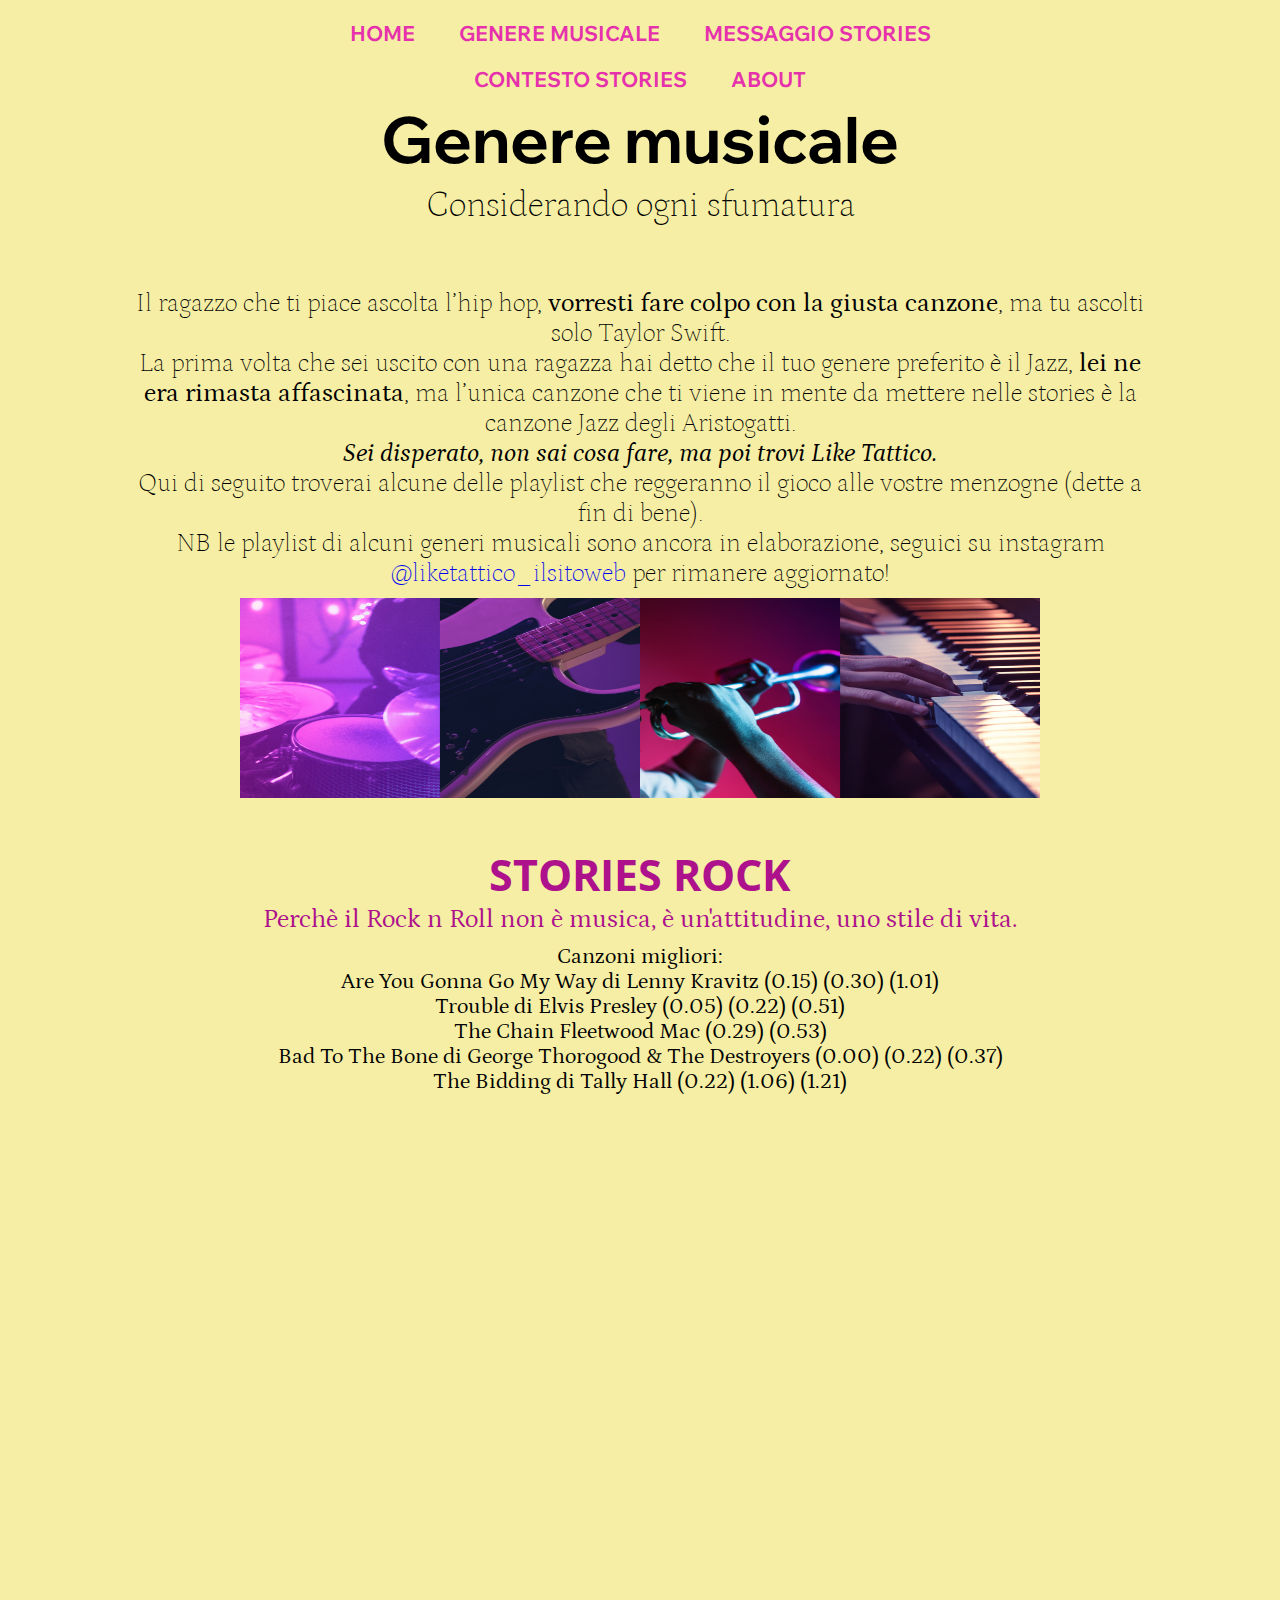
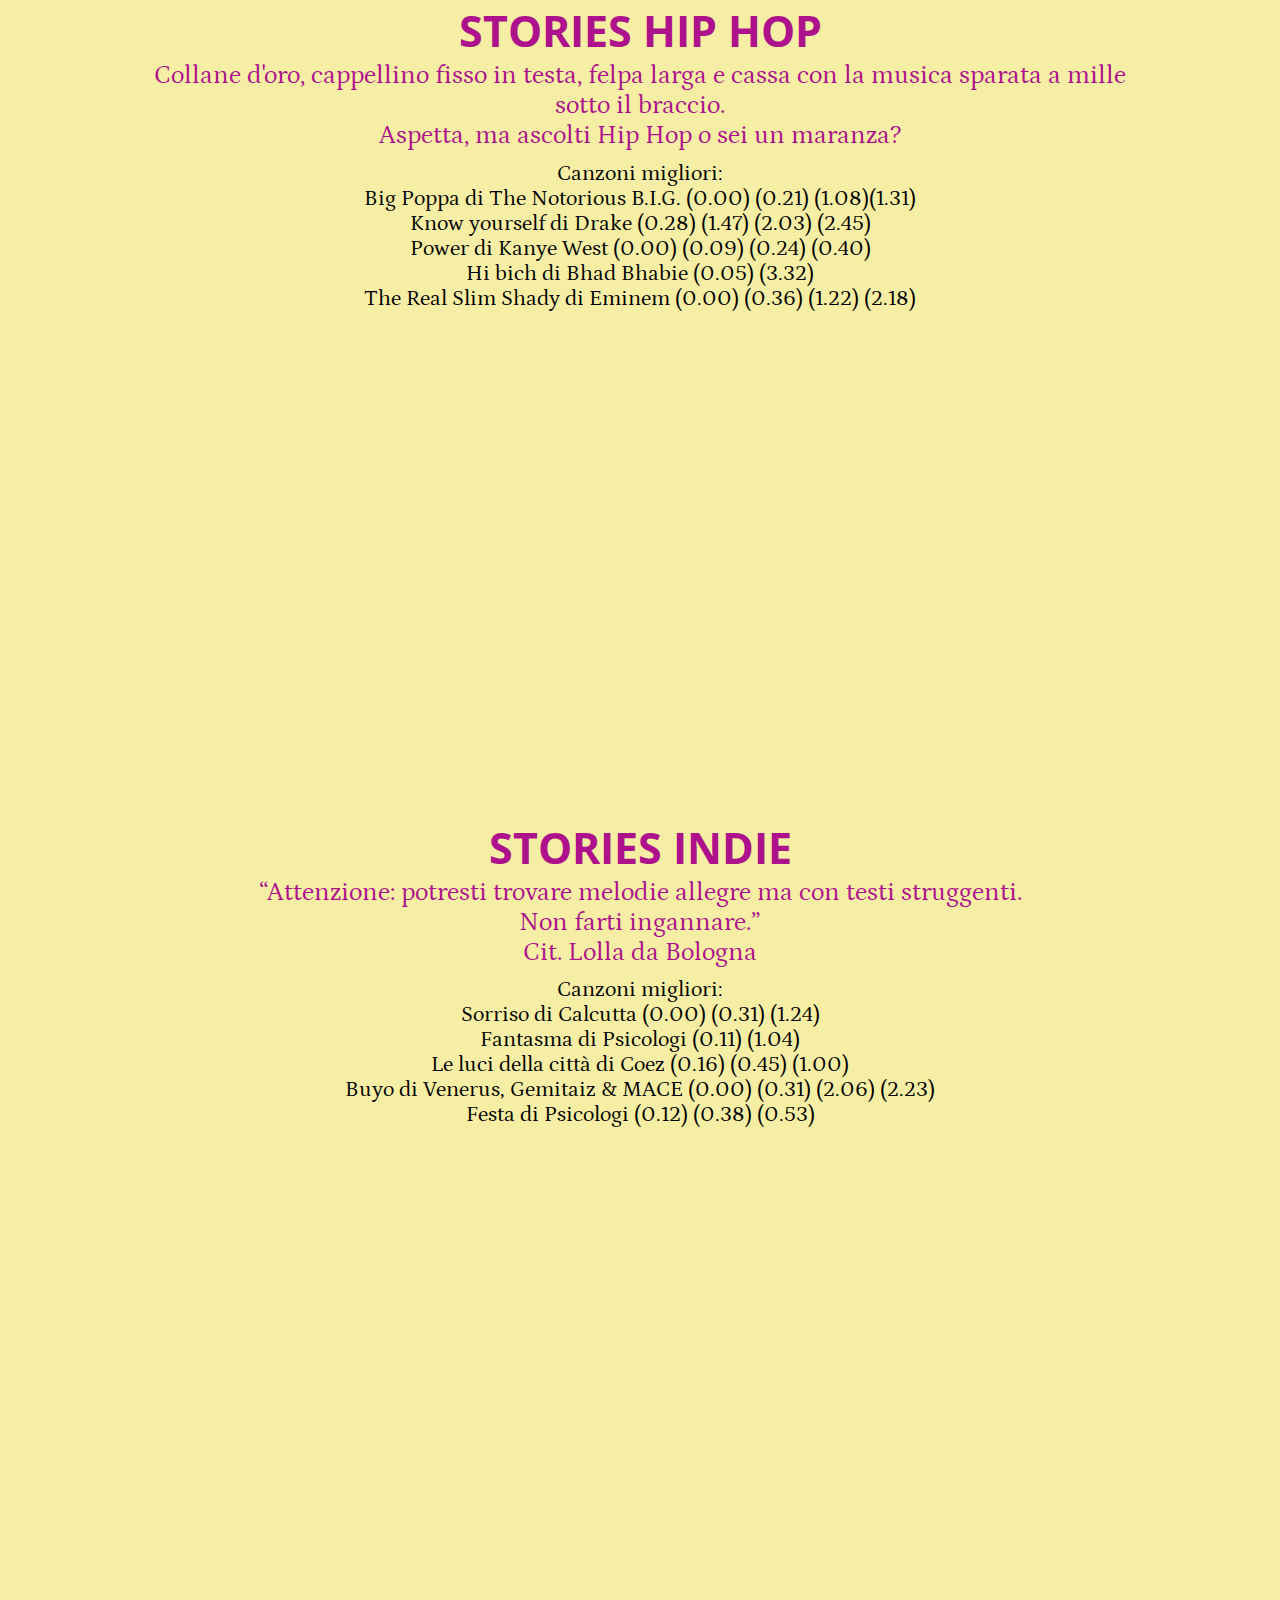
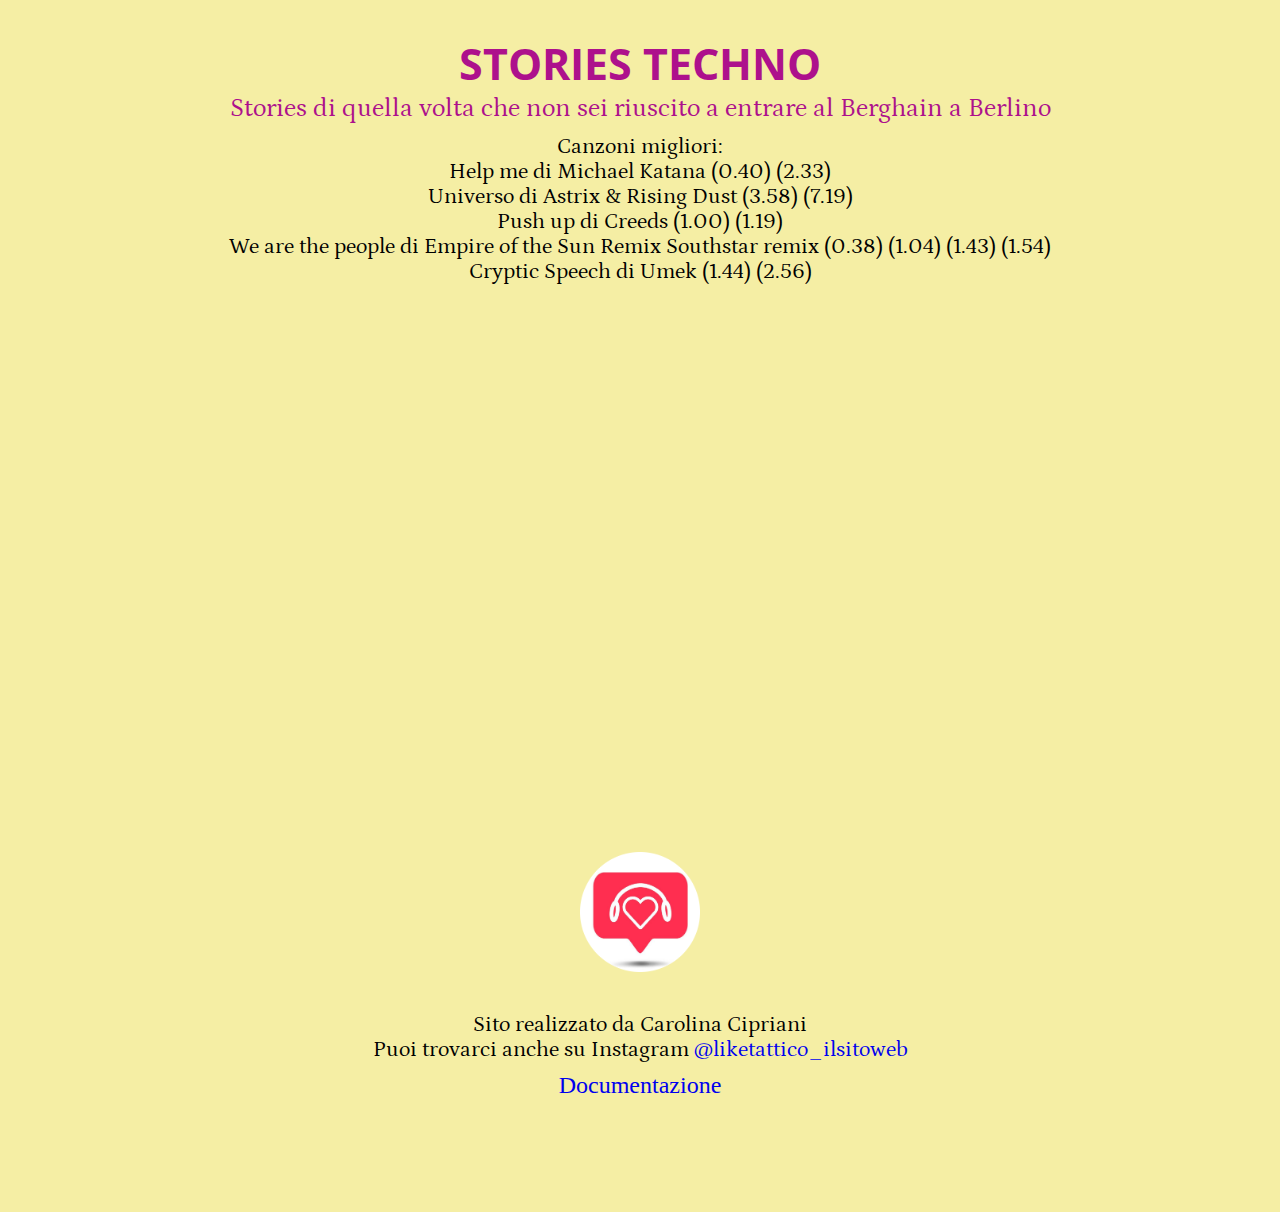
<file: genere.html>
<!DOCTYPE html>
<html>
<head>
    <title>Genere musicale</title>
    <link rel="stylesheet" href="css/style.css">
    <meta charset="utf-8">
    <link rel="preconnect" href="https://fonts.googleapis.com">
    <link rel="preconnect" href="https://fonts.gstatic.com" crossorigin>
    <link href="https://fonts.googleapis.com/css2?family=Wix+Madefor+Display:wght@500&display=swap" rel="stylesheet">
    <link rel="preconnect" href="https://fonts.googleapis.com">
    <link rel="preconnect" href="https://fonts.gstatic.com" crossorigin>
    <link href="https://fonts.googleapis.com/css2?family=Wix+Madefor+Text&display=swap" rel="stylesheet">
    <link rel="preconnect" href="https://fonts.googleapis.com">
    <link rel="preconnect" href="https://fonts.gstatic.com" crossorigin>
    <link href="https://fonts.googleapis.com/css2?family=Petrona:wght@500&display=swap" rel="stylesheet">
    <link rel="preconnect" href="https://fonts.googleapis.com">
    <link rel="preconnect" href="https://fonts.gstatic.com" crossorigin>
    <link href="https://fonts.googleapis.com/css2?family=Open+Sans&display=swap" rel="stylesheet">
    <link rel="preconnect" href="https://fonts.googleapis.com">
    <link rel="preconnect" href="https://fonts.gstatic.com" crossorigin>
    <link href="https://fonts.googleapis.com/css2?family=Petrona:wght@500&display=swap" rel="stylesheet">
    <link rel="shortcut icon" href="immagini/logo.png" />


</head>
<body > 
    <nav>
        
        <ul>
            <li><a href="index.html">HOME</a></li>
            <li><a href="genere.html">GENERE MUSICALE</a></li>
            <li><a href="messaggio.html">MESSAGGIO STORIES</a></li>
            <li><a href="contesto.html">CONTESTO STORIES</a></li>
            <li><a href="about.html">ABOUT</a></li>
        </ul>
    </nav>
   
  
    <header>  
        <h1 > Genere musicale</h1>   
    </header>
    

        <section>
            <h3>Considerando ogni sfumatura</h3>
            
        <h6>Il ragazzo che ti piace ascolta l’hip hop, <b>vorresti fare colpo con la giusta canzone</b>, ma tu ascolti solo Taylor Swift.<br>

            La prima volta che sei uscito con una ragazza hai detto che il tuo genere preferito è il Jazz, <b>lei ne era rimasta affascinata</b>, ma l’unica canzone che ti viene in mente da mettere nelle stories è la canzone Jazz degli Aristogatti. <br>
            
           <i><b>Sei disperato, non sai cosa fare, ma poi trovi Like Tattico.</i></b> <br>
            Qui di seguito troverai alcune delle playlist che reggeranno il gioco alle vostre menzogne (dette a fin di bene). <br>
            
            NB le playlist di alcuni generi musicali sono ancora in elaborazione, seguici su instagram <a href="https://instagram.com/liketattico_ilsitoweb?igshid=OGQ5ZDc2ODk2ZA==">@liketattico_ilsitoweb</a>  per rimanere aggiornato! <br>
        </h6>
        </main> 
    </section>
    
    <section>
        <img id="immaginegenere" src="immagini/generemix.jpg"/>
    </section>

    <section>
        <h4>STORIES ROCK</h4>
        <h8>
           Perchè il Rock n Roll non è musica, è un'attitudine, uno stile di vita.
        </h8>
        <p>
            Canzoni migliori: <br>
        Are You Gonna Go My Way di Lenny Kravitz (0.15) (0.30) (1.01) <br>
        Trouble di Elvis Presley (0.05) (0.22) (0.51) <br>
        The Chain Fleetwood Mac (0.29) (0.53)  <br>
        Bad To The Bone di George Thorogood & The Destroyers (0.00) (0.22) (0.37) <br>
        The Bidding di Tally Hall (0.22) (1.06) (1.21)<br>
             
        </p>
        <iframe allow="autoplay *; encrypted-media *;" frameborder="0" height="450" style="width:100%;max-width:660px;overflow:hidden;background:transparent;" sandbox="allow-forms allow-popups allow-same-origin allow-scripts allow-storage-access-by-user-activation allow-top-navigation-by-user-activation" src="https://embed.music.apple.com/it/playlist/stories-rock/pl.u-DdANvNqTkxKZ6B"></iframe>
    </section>


    <section>
        <h4>STORIES HIP HOP</h4>
        <h8>
           Collane d'oro, cappellino fisso in testa, felpa larga e cassa con la musica sparata a mille sotto il braccio. <br>
           Aspetta, ma ascolti Hip Hop o sei un maranza?
        </h8>
        <p>Canzoni migliori: <br>
        Big Poppa di The Notorious B.I.G. (0.00) (0.21) (1.08)(1.31) <br>
        Know yourself di Drake (0.28) (1.47) (2.03) (2.45) <br>
        Power di Kanye West (0.00) (0.09) (0.24) (0.40) <br>
        Hi bich di Bhad Bhabie (0.05) (3.32) <br>
        The Real Slim Shady di Eminem (0.00) (0.36) (1.22) (2.18) <br>
        </p>
        <iframe allow="autoplay *; encrypted-media *;" frameborder="0" height="450" style="width:100%;max-width:660px;overflow:hidden;background:transparent;" sandbox="allow-forms allow-popups allow-same-origin allow-scripts allow-storage-access-by-user-activation allow-top-navigation-by-user-activation" src="https://embed.music.apple.com/it/playlist/hip-hop-stories/pl.u-76oNP2pT9710M8"></iframe>
<!-- Google tag (gtag.js) -->
<script async src="https://www.googletagmanager.com/gtag/js?id=G-TRPBD86CYB"></script>
<script>
  window.dataLayer = window.dataLayer || [];
  function gtag(){dataLayer.push(arguments);}
  gtag('js', new Date());

  gtag('config', 'G-TRPBD86CYB');
</script>
    </section>
   
    <section>
        <h4>STORIES INDIE</h4>
        <h8>
            “Attenzione: potresti trovare melodie allegre ma con testi struggenti. <br> Non farti ingannare.” <br> Cit. Lolla da Bologna
        </h8>
        <p>Canzoni migliori: <br>
        Sorriso di Calcutta (0.00) (0.31) (1.24) <br>
        Fantasma di Psicologi (0.11) (1.04) <br>
        Le luci della città di Coez (0.16) (0.45) (1.00) <br>
        Buyo di Venerus, Gemitaiz & MACE (0.00) (0.31) (2.06) (2.23) <br>
        Festa di Psicologi (0.12) (0.38) (0.53) <br>
             
        </p>
        <iframe allow="autoplay *; encrypted-media *;" frameborder="0" height="450" style="width:100%;max-width:660px;overflow:hidden;background:transparent;" sandbox="allow-forms allow-popups allow-same-origin allow-scripts allow-storage-access-by-user-activation allow-top-navigation-by-user-activation" src="https://embed.music.apple.com/it/playlist/storie-indie/pl.u-38oW9z5ub8apE9"></iframe>
    </section>

    <section>
        <h4>STORIES TECHNO</h4>
        <h8>
           Stories di quella volta che non sei riuscito a entrare al Berghain a Berlino
        </h8>
        <p>Canzoni migliori: <br>
        Help me di Michael Katana (0.40) (2.33) <br>
        Universo di Astrix & Rising Dust (3.58) (7.19) <br>
        Push up di Creeds (1.00) (1.19) <br>
        We are the people di Empire of the Sun Remix Southstar remix (0.38) (1.04) (1.43) (1.54) <br>
        Cryptic Speech di Umek (1.44) (2.56) <br>
            
             
        </p>
        <iframe allow="autoplay *; encrypted-media *;" frameborder="0" height="450" style="width:100%;max-width:660px;overflow:hidden;background:transparent;" sandbox="allow-forms allow-popups allow-same-origin allow-scripts allow-storage-access-by-user-activation allow-top-navigation-by-user-activation" src="https://embed.music.apple.com/it/playlist/techno-stories/pl.u-V9D7gq7Fvkb5A2"></iframe>
    </section>


    <footer>
        <section>
            <img class="logo" src="immagini/logo.png"/>
        </section>
        <p>Sito realizzato da Carolina Cipriani <br>
            Puoi trovarci anche su Instagram  <a href="https://instagram.com/liketattico_ilsitoweb?igshid=OGQ5ZDc2ODk2ZA==">@liketattico_ilsitoweb</a>  
            </p> 
        <a href="documentazione.html">Documentazione</a> <p>   
    </footer>
</body>
</html>
</file>
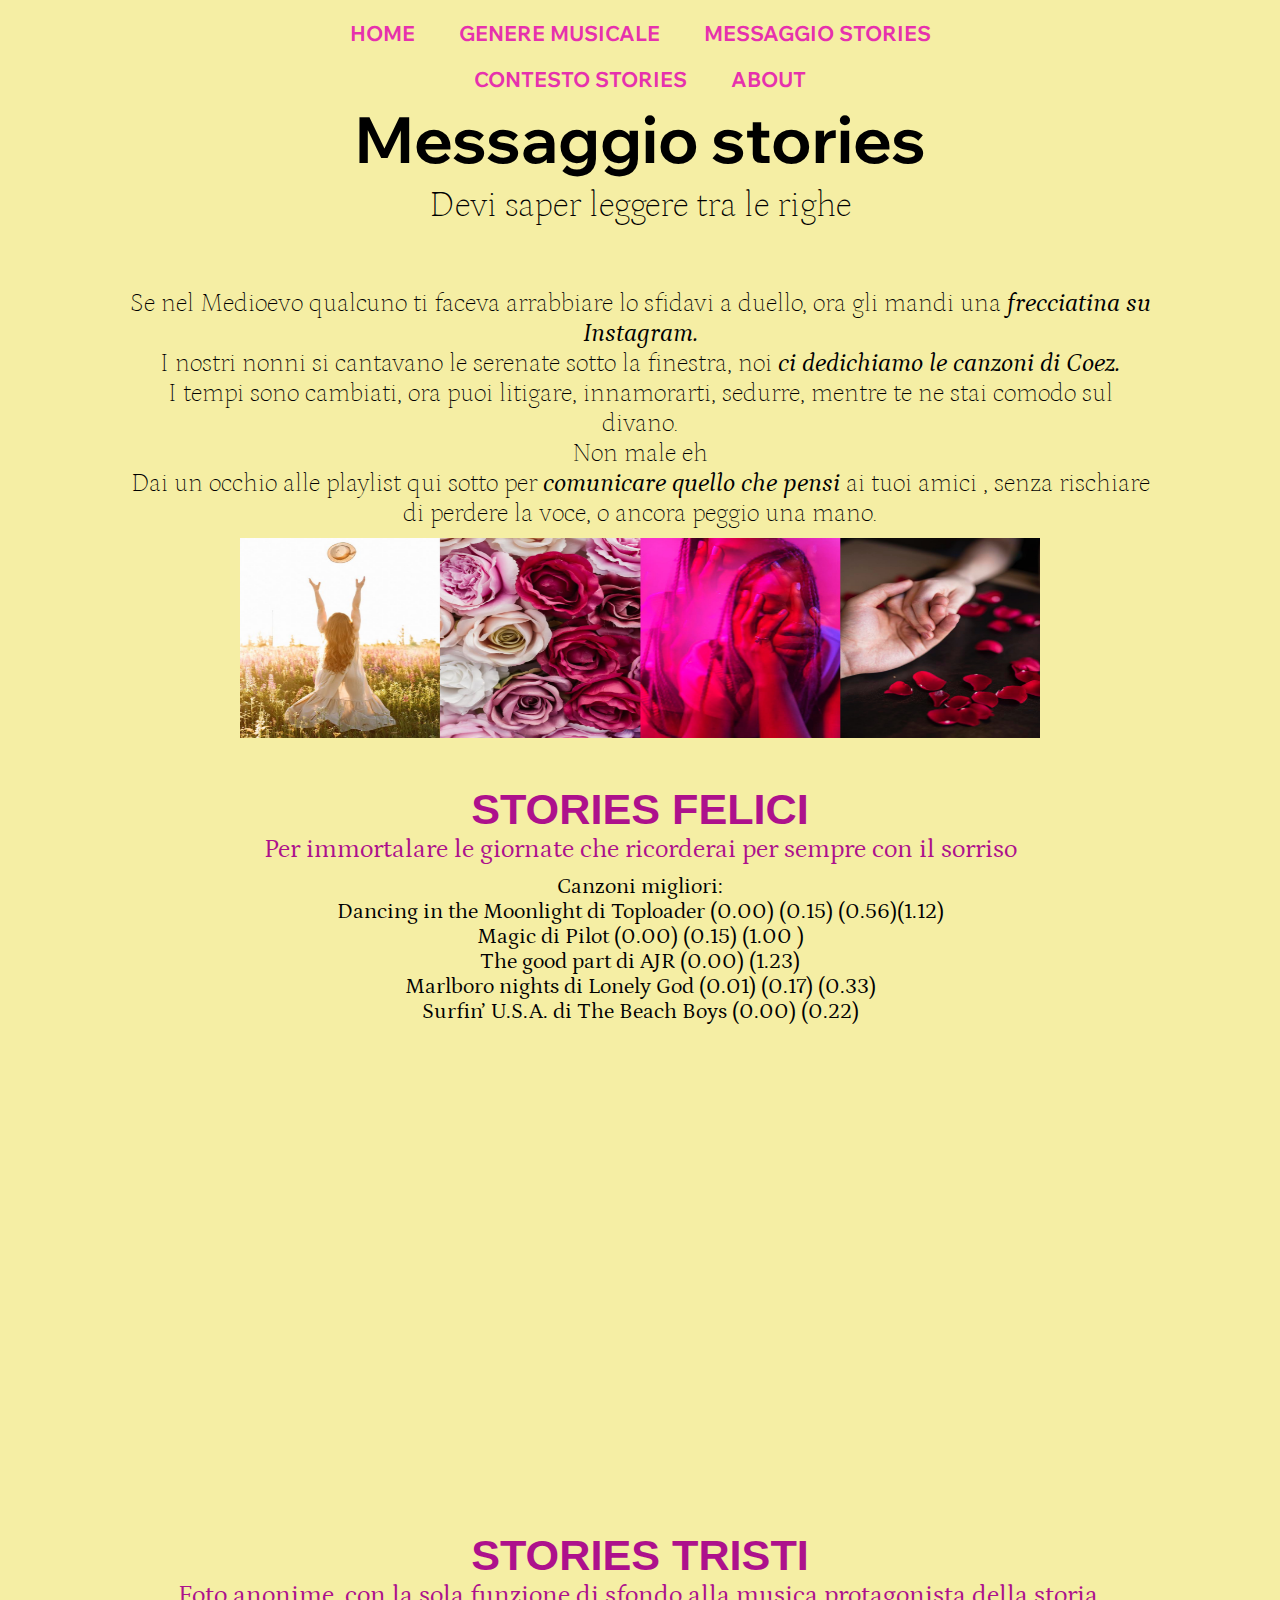
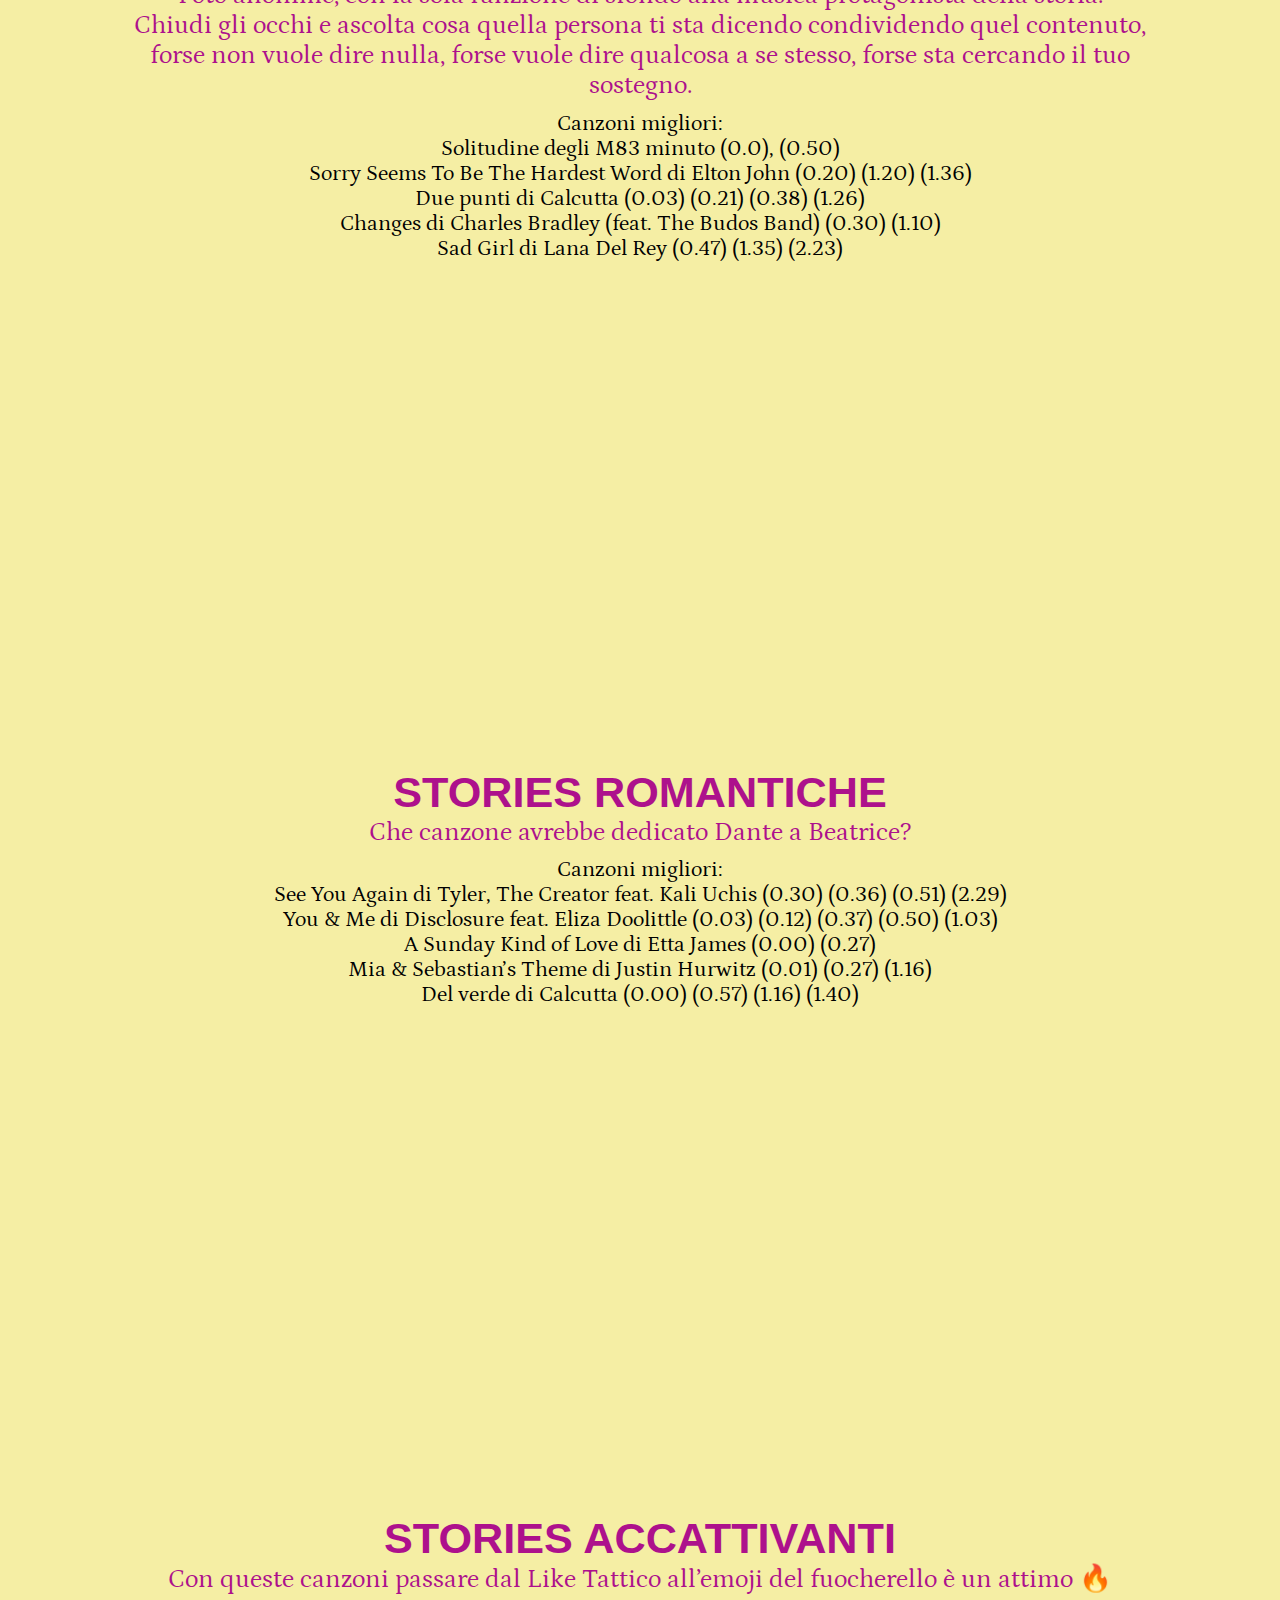
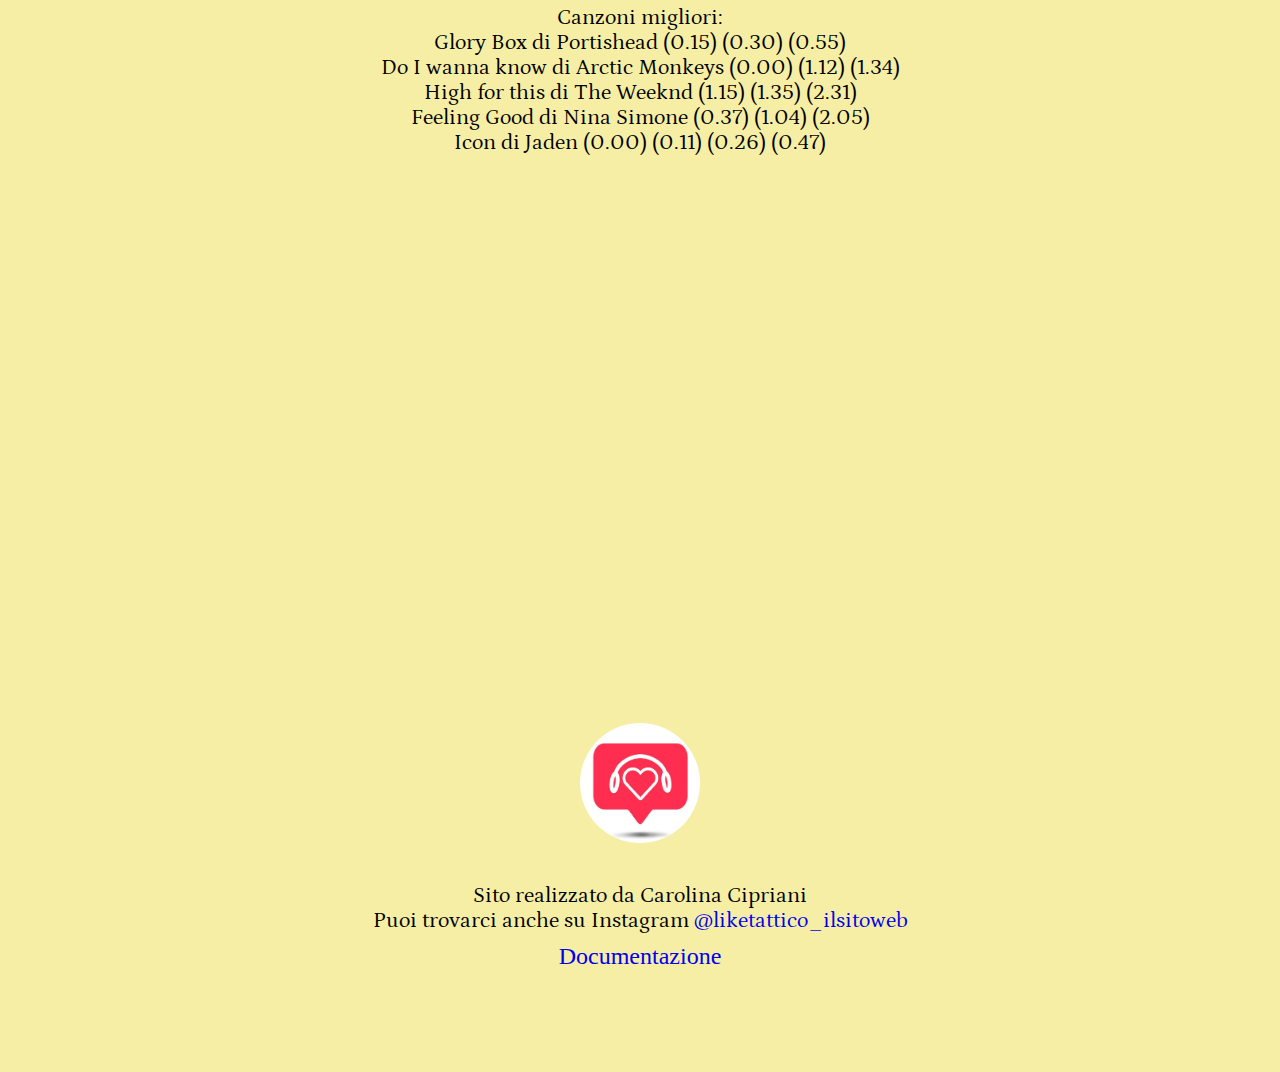
<file: messaggio.html>
<!DOCTYPE html>
<html>
<head>
    <title>Messaggio</title>
    <link rel="stylesheet" href="css/style.css">
    <meta charset="utf-8">
    <link rel="preconnect" href="https://fonts.googleapis.com">
    <link rel="preconnect" href="https://fonts.gstatic.com" crossorigin>
    <link href="https://fonts.googleapis.com/css2?family=Wix+Madefor+Display:wght@500&display=swap" rel="stylesheet">    
    <link rel="preconnect" href="https://fonts.googleapis.com">
    <link rel="preconnect" href="https://fonts.gstatic.com" crossorigin>
    <link href="https://fonts.googleapis.com/css2?family=Wix+Madefor+Text&display=swap" rel="stylesheet">
    <link rel="preconnect" href="https://fonts.googleapis.com">
    <link rel="preconnect" href="https://fonts.gstatic.com" crossorigin>
    <link href="https://fonts.googleapis.com/css2?family=Petrona:wght@500&display=swap" rel="stylesheet">
    <link rel="preconnect" href="https://fonts.googleapis.com">
    <link rel="preconnect" href="https://fonts.gstatic.com" crossorigin>
    <link href="https://fonts.googleapis.com/css2?family=Petrona:wght@500&display=swap" rel="stylesheet">
    <link rel="shortcut icon" href="immagini/logo.png" />
<!-- Google tag (gtag.js) -->
<script async src="https://www.googletagmanager.com/gtag/js?id=G-TRPBD86CYB"></script>
<script>
  window.dataLayer = window.dataLayer || [];
  function gtag(){dataLayer.push(arguments);}
  gtag('js', new Date());

  gtag('config', 'G-TRPBD86CYB');
</script>
</head>
<body>
    
        <nav>
        
            <ul>
                <li><a href="index.html">HOME</a></li>
                <li><a href="genere.html">GENERE MUSICALE</a></li>
                <li><a href="messaggio.html">MESSAGGIO STORIES</a></li>
                <li><a href="contesto.html">CONTESTO STORIES</a></li>
                <li><a href="about.html">ABOUT</a></li>
            </ul>
        </nav>
    
  <main>
    <header>
        <h1>Messaggio stories</h1>
    </header>

    <section> 
        <h3>Devi saper leggere tra le righe</h3>
 <h6> Se nel Medioevo qualcuno ti faceva arrabbiare lo sfidavi a duello, ora gli mandi una <i> <b>frecciatina su Instagram.</i></b><br>
    I nostri nonni si cantavano le serenate sotto la finestra, noi <i> <b>ci dedichiamo le canzoni di Coez.</b></i> <br>
    I tempi sono cambiati, ora puoi litigare, innamorarti, sedurre, mentre te ne stai comodo sul divano.<br>
    Non male eh <br>
    Dai un occhio alle playlist qui sotto per  <i> <b>comunicare quello che pensi </i></b>ai tuoi amici , senza rischiare di perdere la voce, o ancora peggio una mano. <br>
    </h6>
    </section>
    </main>  
  
    <section>
            <img id="immaginemessaggio" src="immagini/Messaggiomix.JPEG">
    </section>

    <section>
        <h4>STORIES FELICI</h4>
        <h8>
           Per immortalare le giornate che ricorderai per sempre con il sorriso
        </h8>
        <p>Canzoni migliori: <br>
            Dancing in the Moonlight di Toploader (0.00) (0.15) (0.56)(1.12) <br> 
            Magic di Pilot (0.00) (0.15) (1.00 ) <br>
            The good part di AJR (0.00) (1.23)   <br>
            Marlboro nights di Lonely God (0.01) (0.17) (0.33) <br>
            Surfin’ U.S.A. di The Beach Boys (0.00) (0.22) </p>
            <iframe allow="autoplay *; encrypted-media *;" frameborder="0" height="450" style="width:100%;max-width:660px;overflow:hidden;background:transparent;" sandbox="allow-forms allow-popups allow-same-origin allow-scripts allow-storage-access-by-user-activation allow-top-navigation-by-user-activation" src="https://embed.music.apple.com/it/playlist/sono-felice-e-voglio-dirtelo/pl.u-mJy835BCxM47r2"></iframe>
    </section>

    <section>
        <h4>STORIES TRISTI</h4>
        <h8>
            Foto anonime, con la sola funzione di sfondo alla musica protagonista della storia. <br>
            Chiudi gli occhi e ascolta cosa quella persona ti sta dicendo condividendo quel
            contenuto, forse non vuole dire nulla, forse vuole dire qualcosa a se stesso, forse
            sta cercando il tuo sostegno.            
        </h8>
        <p>Canzoni migliori: <br>
            Solitudine degli M83 minuto (0.0), (0.50) <br> 
            Sorry Seems To Be The Hardest Word di Elton John (0.20) (1.20) (1.36) <br>
            Due punti di Calcutta (0.03) (0.21) (0.38) (1.26) <br>
            Changes di Charles Bradley (feat. The Budos Band) (0.30) (1.10)<br>
            Sad Girl di Lana Del Rey (0.47) (1.35) (2.23) </p>
            <iframe allow="autoplay *; encrypted-media *;" frameborder="0" height="450" style="width:100%;max-width:660px;overflow:hidden;background:transparent;" sandbox="allow-forms allow-popups allow-same-origin allow-scripts allow-storage-access-by-user-activation allow-top-navigation-by-user-activation" src="https://embed.music.apple.com/it/playlist/sono-triste-e-voglio-dirtelo/pl.u-38oWWxbTb8apE9"></iframe>
    </section>

    <section>
        <h4>STORIES ROMANTICHE</h4>
        <h8>
            Che canzone avrebbe dedicato Dante a Beatrice? 
        </h8>
        <p>Canzoni migliori: <br>
            See You Again di Tyler, The Creator feat. Kali Uchis (0.30) (0.36) (0.51) (2.29) <br> 
            You & Me di Disclosure feat. Eliza Doolittle (0.03) (0.12) (0.37) (0.50) (1.03)<br>
            A Sunday Kind of Love di Etta James (0.00) (0.27) <br>
            Mia & Sebastian’s Theme di Justin Hurwitz (0.01) (0.27) (1.16) <br>
            Del verde di Calcutta (0.00) (0.57) (1.16) (1.40) </p>
            <iframe allow="autoplay *; encrypted-media *; fullscreen *; clipboard-write" frameborder="0" height="450" style="width:100%;max-width:660px;overflow:hidden;border-radius:10px;" sandbox="allow-forms allow-popups allow-same-origin allow-scripts allow-storage-access-by-user-activation allow-top-navigation-by-user-activation" src="https://embed.music.apple.com/it/playlist/stories-in-love/pl.u-DdANv1dFkxKZ6B"></iframe>
    </section>

    <section>
        <h4>STORIES ACCATTIVANTI</h4>
        <h8>
            Con queste canzoni passare dal Like Tattico all’emoji del fuocherello è un attimo &#128293;
        </h8>
        <p>Canzoni migliori: <br>
            Glory Box di Portishead (0.15) (0.30) (0.55) <br> 
            Do I wanna know di Arctic Monkeys (0.00) (1.12) (1.34) <br>
            High for this di The Weeknd (1.15) (1.35) (2.31) <br>
            Feeling Good di Nina Simone (0.37) (1.04) (2.05) <br>
            Icon di Jaden (0.00) (0.11) (0.26) (0.47)</p>
            <iframe allow="autoplay *; encrypted-media *;" frameborder="0" height="450" style="width:100%;max-width:660px;overflow:hidden;background:transparent;" sandbox="allow-forms allow-popups allow-same-origin allow-scripts allow-storage-access-by-user-activation allow-top-navigation-by-user-activation" src="https://embed.music.apple.com/it/playlist/stories-accattivanti/pl.u-9N9LvDbs30Aqdz"></iframe>
    </section>

    <footer >
        <section>
            <img class="logo" src="immagini/logo.png"/>
        </section>
        <p>Sito realizzato da Carolina Cipriani <br>
            Puoi trovarci anche su Instagram  <a href="https://instagram.com/liketattico_ilsitoweb?igshid=OGQ5ZDc2ODk2ZA==">@liketattico_ilsitoweb</a>  
            </p> 
        <a href="documentazione.html">Documentazione</a>
    </footer>
</body>
</html>
</file>
<file: css/style.css>
*{
  padding: 0;
  margin:  0;
  box-sizing: border-box;
}

body {
  background-color:#F5EEA4;
  padding: 0% 10% 0% 10%
}

header {
  font-size: 2em;
  font-family: 'Wix Madefor Display', sans-serif; 
  line-height: 100%;
} 

  
.logo {
  float: center;
  width: 120px;
  height: 120px;
  margin-left: 0%;
  margin-top: 0%;
  margin-bottom: 2%;
  
  }

p {
  font-family: 'Petrona', serif;
  font-size: 0.9em;
  margin-top: 1%;
  margin-bottom: 1%
}  

header, section {
  padding: 0% 0% 0px 0% ;
}

h1 {
  font-family: 'Wix Madefor Display', sans-serif;
  font-size: 1.8;
  text-align: center;
  margin-top: 0%;
  margin-bottom: 1%
} 

h2 {
  font-size: 1.8em;
  font-family: 'Wix Madefor Display', sans-serif;
  margin-bottom: 0%; 
}

h3 {
margin-top: 0%;
padding-top: 2%;
padding-bottom: 1%;
font-family:'Petrona', serif;
font-weight: lighter;
font-size: 1.1em;
}

h4 {
  font-family: 'Open Sans', sans-serif;
  font-size: 1.8em;
  padding-top: 4%;
  color:#AD118C;
}
main  {
  text-align: center;
}

.img-sfondocategorie {
background-image: url(immagini/pescePNG);
}

h5 { 
  font-family: 'Petrona', serif;
  font-size: 1.2em;
  margin-top: 2%;
  margin-bottom: 2%;
  padding-top: 2%;
  padding-bottom: 0%;
  
}

h6 {
    margin-top: 0%;
    padding-top: 5%;
    padding-bottom: 1%;
    font-family:'Petrona', serif;
    font-weight: lighter;
    font-size: 1.1em;
    }

h7 {
      margin-top: 5%;
      padding-top: 10%;
      padding-bottom: 1%;
      text-align: center;
      align-items: center;
      font-family:'Petrona', serif;
      font-weight: lighter;
      font-size: 1.1em;
      color:#AD118C;
      }

h8 {
  font-family: 'Petrona', serif;
  font-size: 1.1em;
  padding-bottom: 3%;
  margin-bottom: 3%;
  color: #AD118C;
}

video {
float:center !important; 
height: 10%;
width: 20%;
align-items:center;

}

nav {
  display: flex;
  float:center;
  text-align: center !important;
  align-items: center !important;
  justify-content: space-between;
  padding-top: 1%;
  padding-bottom: 2%;
  padding-left: 13%;
  padding-right: 13%; 
}


nav ul li{
  list-style: none;
  display: inline-block;
  padding: 10px 20px;
 
  
}

nav ul li a{
  color: rgba(228, 15, 175, 0.849);
  font-family: 'Wix Madefor Text', sans-serif;
  text-decoration: none;
  font-weight: bold;
  font-size: 1.3em;
}

nav ul li a:hover{
  color: #AD118C;
  transition: opacity .25s ease-in-out
}

.grid {
  display: flex;
  text-align: center !important;
  align-items: center !important;
  justify-content: space-between;
  padding: 4% 6% 2% 4%;
  float: both;
  font-family: 'Wix Madefor Text', sans-serif;
}

.grid-container a {
  position: relative;
  align-items: center !important;
  text-align: center !important;
  display: inline-block;
  text-decoration: none;
  padding: 3% 4% 3% 4%;
  margin-left: 3%;
  margin-right: 3%;
}

.grid-container a::before {
  content: "";
  position: absolute;
  top: 0;
  left: 0;
  width: 100%;
  height: 100%;
  background-color: #AD118C;
  z-index: -1;
  opacity: 0.4;
}

.categorie a:hover{
  color: #FBDA30;
  transition: .3s;
  transition: opacity .25s ease-in-out
}

a {
  text-decoration: none;
}

section, h3 {
  font-size: 1.5em;
  text-align: center
}

footer {
  text-align: center !important;
  font-size: 1.5em;
  padding-bottom: 10%;
  padding-top: 10%
}

#immaginecontesto {
width: 800px;
height: 200px;
float: center;
}

#immaginegenere {
  width: 800px;
  height: 200px;
  float: center;
  }

  #immaginemessaggio  {
    width: 800px;
    height: 200px;
    float: center;
    }

    #architettura {
      float: center;
      margin: bottom 2%;
      }

      #nondisponibile {
        height: 200px;
        width: 500px;
        float: center;
      }

  #valutazione {
height: 570px;
}

  #lista {
    text-align: left !important;
    align-items: left;
    padding: 3%
  }
</file>
